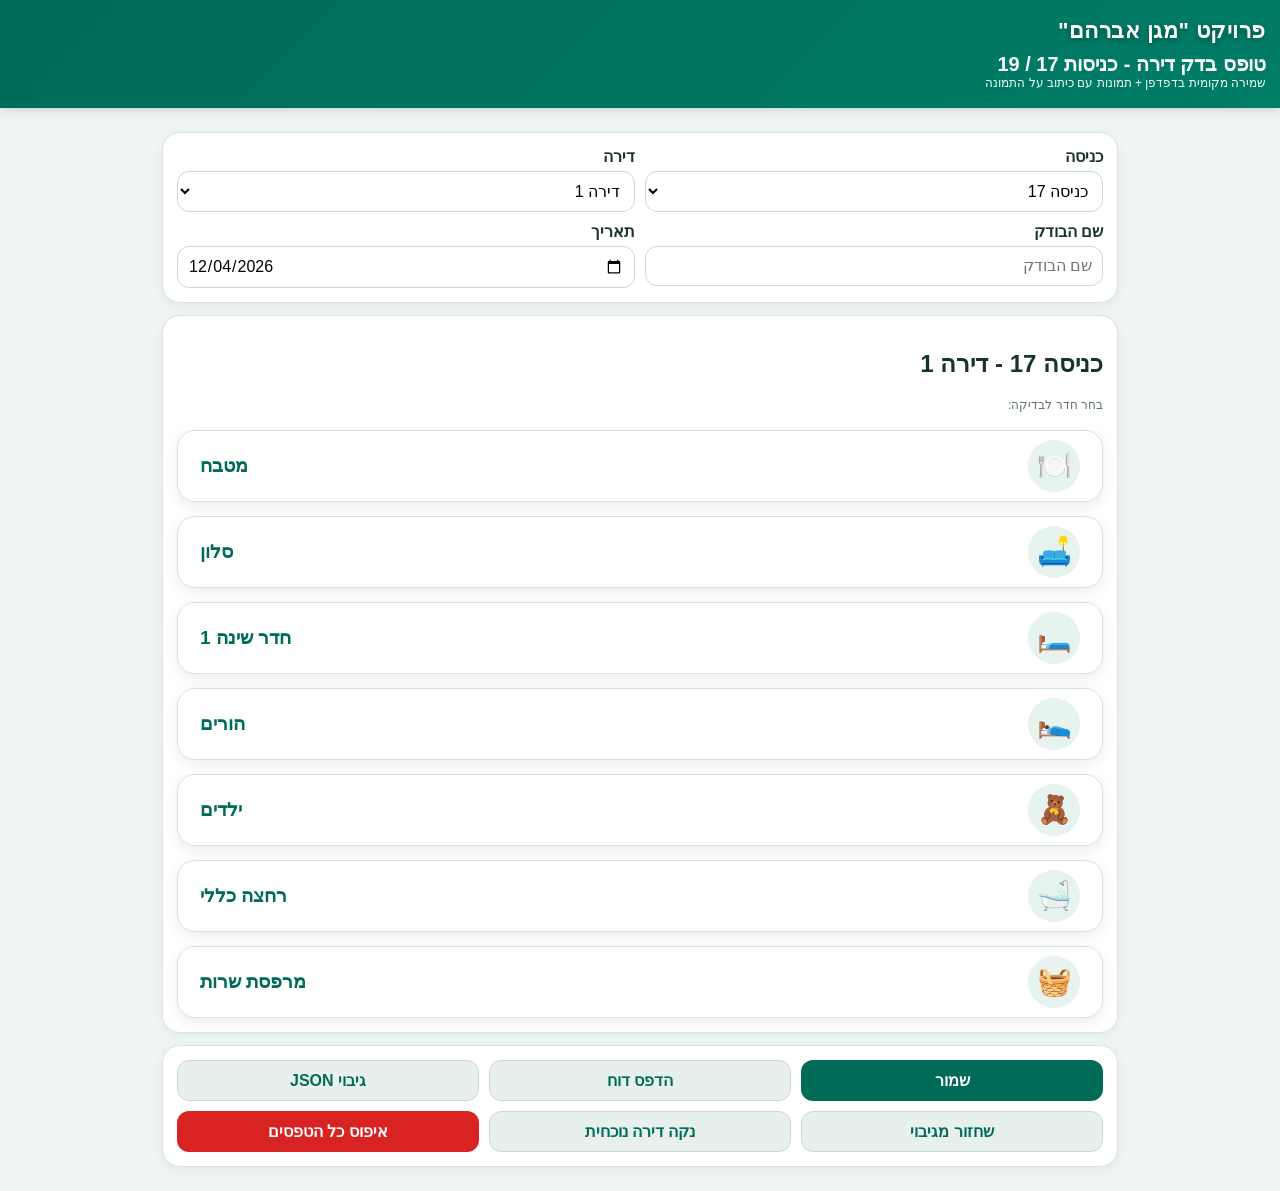
<file: index..html>
<!doctype html>
<html lang="he" dir="rtl">
<head>
<meta charset="utf-8">
<meta name="viewport" content="width=device-width, initial-scale=1">
<title>טופס בדק דירה - כניסות 17 / 19</title>
<style>
:root {
  --green:#006b57;
  --green2:#007d67;
  --bg:#eef5f2;
  --card:#ffffff;
  --line:#d9e5e0;
  --text:#17332d;
}
* { box-sizing:border-box; }
body {
  margin:0;
  font-family: Arial, "Noto Sans Hebrew", sans-serif;
  background:var(--bg);
  color:var(--text);
  direction:rtl;
}
header {
  background:linear-gradient(135deg,var(--green),var(--green2));
  color:white;
  padding:18px 14px;
  position:sticky;
  top:0;
  z-index:10;
  box-shadow:0 2px 10px rgba(0,0,0,.15);
}
h1 { margin:0; font-size:20px; }
.container { max-width:980px; margin:0 auto; padding:12px; }
.card {
  background:var(--card);
  border:1px solid var(--line);
  border-radius:18px;
  padding:14px;
  margin:12px 0;
  box-shadow:0 2px 10px rgba(0,0,0,.06);
}
.grid {
  display:grid;
  grid-template-columns:repeat(2,minmax(0,1fr));
  gap:10px;
}
@media (max-width:700px) {
  .grid { grid-template-columns:1fr; }
}
label { display:block; font-weight:700; margin-bottom:5px; }
input, select, textarea, button {
  width:100%;
  font:inherit;
  border-radius:12px;
  border:1px solid #cbd9d4;
  padding:10px;
  background:#fff;
}
textarea { min-height:72px; resize:vertical; }
button {
  cursor:pointer;
  border:0;
  background:var(--green);
  color:white;
  font-weight:700;
}
button.secondary { background:#e7f0ed; color:var(--green); border:1px solid #cbd9d4; }
button.danger { background:#d92323; }
.room-title {
  background:#e9f4f0;
  color:var(--green);
  border-radius:14px;
  padding:10px 12px;
  font-weight:800;
  margin-top:14px;
}
.room-menu {
  display:grid;
  grid-template-columns:1fr;
  gap:14px;
  margin-top:18px;
}
.room-btn {
  min-height:72px;
  font-size:19px;
  border-radius:18px;
  background:#ffffff;
  color:var(--green);
  border:1px solid #d7e3df;
  box-shadow:0 4px 14px rgba(0,0,0,0.08);
  display:flex;
  align-items:center;
  justify-content:space-between;
  padding:0 22px;
}
.room-icon{
  width:52px;
  height:52px;
  border-radius:50%;
  background:#e7f3ef;
  display:flex;
  align-items:center;
  justify-content:center;
  font-size:28px;
  flex-shrink:0;
}
.room-btn:hover,
.room-btn:active {
  background:#f4faf8;
  transform:translateY(-1px);
}
.back-btn {
  margin-bottom:12px;
}
@media (max-width:700px) {
  .room-menu { grid-template-columns:1fr; }
}
.item-card {
  border:1px solid var(--line);
  border-radius:16px;
  padding:12px;
  margin:10px 0;
  background:#fff;
}
.item-head {
  display:flex;
  align-items:center;
  justify-content:space-between;
  gap:8px;
  margin-bottom:10px;
}
.item-name { font-weight:800; font-size:16px; }
.row {
  display:grid;
  grid-template-columns: 180px 1fr 170px;
  gap:8px;
  align-items:start;
}
@media (max-width:760px) {
  .row { grid-template-columns:1fr; }
}
.photo-list {
  display:flex;
  flex-wrap:wrap;
  gap:8px;
  margin-top:8px;
}
.photo-box {
  position:relative;
  width:130px;
  height:100px;
  border:1px solid var(--line);
  border-radius:12px;
  overflow:hidden;
  background:#f8fbfa;
}
.photo-box img {
  width:100%;
  height:100%;
  object-fit:cover;
  display:block;
}
.photo-caption {
  position:absolute;
  right:0;
  left:0;
  bottom:0;
  background:rgba(0,0,0,.62);
  color:white;
  font-size:11px;
  line-height:1.25;
  padding:4px 5px;
  text-align:right;
}
.photo-remove {
  position:absolute;
  top:4px;
  left:4px;
  width:24px;
  height:24px;
  padding:0;
  border-radius:50%;
  background:#d92323;
  color:#fff;
  font-size:14px;
}
.actions {
  display:grid;
  grid-template-columns:repeat(3,1fr);
  gap:10px;
}
@media (max-width:700px) {
  .actions { grid-template-columns:1fr; }
}
.small { color:#60736d; font-size:12px; }
@media print {
  header, .actions, input[type=file], button, .top-controls { display:none !important; }
  body { background:#fff; }
  .card, .item-card { box-shadow:none; break-inside:avoid; }
}

.camera-file{
  width:76px !important;
  height:64px !important;
  overflow:hidden;
  color:transparent;
  font-size:0;
  border:2px dashed #0a7a63;
  border-radius:18px;
  background:#f4fbf8;
  cursor:pointer;
  padding:0;
}
.camera-file::-webkit-file-upload-button{
  width:76px;
  height:64px;
  border:0;
  background:#f4fbf8;
  color:transparent;
  cursor:pointer;
}
.camera-file::before{
  content:"📷";
  display:flex;
  align-items:center;
  justify-content:center;
  width:76px;
  height:64px;
  font-size:30px;
  color:#0a7a63;
  pointer-events:none;
}



@media print{
  @page{
    size: A4;
    margin: 10mm 8mm 10mm 8mm;
  }

  body{
    background:#fff !important;
    padding-top:18mm;
    font-size:11px;
  }

  body::before{
    content:'פרויקט "מגן אברהם"  |  טופס בדק דירה - כניסות 17 / 19';
    position:fixed;
    top:0;
    right:0;
    left:0;
    height:14mm;
    display:flex;
    align-items:center;
    justify-content:center;
    border-bottom:2px solid #0a7a63;
    color:#0a7a63;
    font-weight:900;
    font-size:16px;
    background:white;
    z-index:9999;
  }

  header, .actions, .top-controls, .camera-file, input[type="file"], button.photo-remove{
    display:none !important;
  }

  .card, .item-card{
    box-shadow:none !important;
    border:1px solid #d7e4df !important;
    break-inside:avoid;
    page-break-inside:avoid;
    margin:5px 0 !important;
    padding:7px !important;
    border-radius:8px !important;
  }

  h2{
    font-size:16px !important;
    margin:0 0 6px 0 !important;
  }

  .room-title{
    font-size:15px !important;
    padding:6px !important;
    margin:6px 0 !important;
  }

  .item-name{
    font-size:13px !important;
    margin-bottom:4px !important;
  }

  select, textarea{
    border:0 !important;
    background:white !important;
    padding:2px !important;
    min-height:0 !important;
    height:auto !important;
    font-size:11px !important;
  }

  textarea{
    min-height:24px !important;
  }

  .row{
    display:block !important;
  }

  .photo-list{
    gap:4px !important;
    margin-top:4px !important;
  }

  .photo-box{
    width:95px !important;
    height:72px !important;
    border-radius:6px !important;
  }

  .photo-caption{
    font-size:8px !important;
    padding:2px 3px !important;
  }

  .small{
    font-size:10px !important;
    margin-top:2px !important;
  }

  .print-hide-empty{
    display:none !important;
  }
}


@media print{
  .print-hide-empty-room{
    display:none !important;
  }
}


@media print{
  details.room-details,
  details{
    display:block !important;
  }
  details.room-details[open],
  details[open]{
    display:block !important;
  }
  .print-hide-empty,
  .print-hide-empty-room{
    display:none !important;
  }
}


.print-report{
  display:none;
}

@media print{
  @page{
    size:A4;
    margin:10mm 8mm 10mm 8mm;
  }

  body{
    background:white !important;
    font-size:11px !important;
  }

  body > *:not(.container){
    display:none !important;
  }

  .container > *{
    display:none !important;
  }

  #printReport{
    display:block !important;
    background:white !important;
    box-shadow:none !important;
    border:0 !important;
    margin:0 !important;
    padding:0 !important;
  }

  #printReport .report-header{
    text-align:center;
    border-bottom:2px solid #0a7a63;
    padding-bottom:6px;
    margin-bottom:8px;
    color:#0a7a63;
    font-weight:900;
    font-size:18px;
  }

  #printReport .report-sub{
    color:#17352f;
    font-size:13px;
    margin-top:3px;
    font-weight:700;
  }

  #printReport .report-room{
    break-inside:avoid;
    page-break-inside:avoid;
    margin:6px 0 8px 0;
    border:1px solid #d7e4df;
    border-radius:8px;
    padding:6px;
  }

  #printReport .report-room-title{
    font-size:15px;
    font-weight:900;
    color:#005f4e;
    background:#e9f4f0;
    padding:5px 7px;
    border-radius:6px;
    margin-bottom:5px;
  }

  #printReport .report-item{
    border-top:1px solid #e1ebe7;
    padding:5px 0;
    break-inside:avoid;
    page-break-inside:avoid;
  }

  #printReport .report-item-name{
    font-size:12px;
    font-weight:900;
    color:#17352f;
  }

  #printReport .report-line{
    font-size:11px;
    margin-top:2px;
  }

  #printReport .report-photos{
    display:flex;
    flex-wrap:wrap;
    gap:4px;
    margin-top:4px;
  }

  #printReport .report-photo{
    position:relative;
    width:95px;
    height:72px;
    border:1px solid #d7e4df;
    border-radius:6px;
    overflow:hidden;
  }

  #printReport .report-photo img{
    width:100%;
    height:100%;
    object-fit:cover;
    display:block;
  }

  #printReport .report-photo-caption{
    position:absolute;
    right:0;
    left:0;
    bottom:0;
    background:rgba(0,0,0,.62);
    color:white;
    font-size:8px;
    padding:2px 3px;
    text-align:right;
  }
}

</style>
</head>

<body>
<header>
  <div style="font-size:22px;font-weight:900;margin-bottom:8px;color:#ffffff;text-shadow:0 2px 6px rgba(0,0,0,0.35);letter-spacing:0.5px">פרויקט "מגן אברהם"</div>
  <h1>טופס בדק דירה - כניסות 17 / 19</h1>
  <div class="small" style="color:#eafff8">שמירה מקומית בדפדפן + תמונות עם כיתוב על התמונה</div>
</header>

<div class="container">
  <section class="card top-controls">
    <div class="grid">
      <div>
        <label>כניסה</label>
        <select id="entry">
          <option value="17">כניסה 17</option>
          <option value="19">כניסה 19</option>
        </select>
      </div>
      <div>
        <label>דירה</label>
        <select id="apt"></select>
      </div>
      <div>
        <label>שם הבודק</label>
        <input id="inspector" placeholder="שם הבודק">
      </div>
      <div>
        <label>תאריך</label>
        <input id="date" type="date">
      </div>
    </div>
  </section>

  <section id="form" class="card"></section>
  <section id="printReport" class="print-report"></section>

  <section class="card actions">
    <button onclick="saveData()">שמור</button>
    <button class="secondary" onclick="printFullApartmentReport()">הדפס דוח</button>
    <button class="secondary" onclick="downloadBackup()">גיבוי JSON</button>
    <button class="secondary" onclick="document.getElementById('restoreFile').click()">שחזור מגיבוי</button>
    <input id="restoreFile" type="file" accept="application/json" style="display:none" onchange="restoreBackup(event)">
    <button class="secondary" onclick="clearApartment()">נקה דירה נוכחית</button>
    <button class="danger" onclick="clearAll()">איפוס כל הטפסים</button>
  </section>
</div>

<script>
const ROOMS = ["מטבח", "סלון", "חדר שינה 1", "הורים", "ילדים", "רחצה כללי", "מרפסת שרות"];
const ITEMS = ["ארונות מטבח", "שיש מטבח", "סורגים", "אלומיניום - מידות וסוג", "רשת יתושים", "סדקים בקירות", "מז\"א", "ריצוף סוג ותקינות", "דלת פנים", "כלים סניטריים", "שונות"];
const STORE_KEY = "bedek_entries_17_19_clean_v8";
let state = JSON.parse(localStorage.getItem(STORE_KEY) || "{}");
let currentRoom = null;

function todayISO() {
  return new Date().toISOString().slice(0,10);
}

function aptKey() {
  return "כניסה " + document.getElementById("entry").value + " - דירה " + document.getElementById("apt").value;
}

function initApts() {
  const apt = document.getElementById("apt");
  apt.innerHTML = "";
  for (let i=1;i<=8;i++) {
    const opt = document.createElement("option");
    opt.value = String(i);
    opt.textContent = "דירה " + i;
    apt.appendChild(opt);
  }
}

function blankApartment() {
  const cells = {};
  for (const room of ROOMS) {
    for (const item of ITEMS) {
      const key = room + "||" + item;
      cells[key] = { status:"", note:"", photos:[] };
    }
  }
  return { inspector:"", date:todayISO(), cells };
}

function ensureApartment() {
  const key = aptKey();
  if (!state[key]) state[key] = blankApartment();
  return state[key];
}

function cellKey(room,item) {
  return room + "||" + item;
}

function esc(s) {
  return String(s ?? "").replace(/[&<>"']/g, ch => ({"&":"&amp;","<":"&lt;",">":"&gt;",'"':"&quot;","'":"&#039;"}[ch]));
}

function render() {
  const data = ensureApartment();
  document.getElementById("inspector").value = data.inspector || "";
  document.getElementById("date").value = data.date || todayISO();

  let html = `<h2>${esc(aptKey())}</h2>`;

  if (!currentRoom) {
    html += `<div class="small">בחר חדר לבדיקה:</div><div class="room-menu">`;
    for (const room of ROOMS) {
      const roomIcons = {
        "מטבח":"🍽️",
        "סלון":"🛋️",
        "חדר שינה 1":"🛏️",
        "הורים":"🛌",
        "ילדים":"🧸",
        "רחצה כללי":"🛁",
        "מרפסת שרות":"🧺"
      };
      html += `<button class="room-btn" onclick="openRoom('${esc(room)}')">
        <div class="room-icon">${roomIcons[room] || "🏠"}</div>
        <div>${esc(room)}</div>
      </button>`;
    }
    html += `</div>`;
    document.getElementById("form").innerHTML = html;
    return;
  }

  html += `<button class="secondary back-btn" onclick="backToRooms()">חזרה לרשימת חדרים</button>`;
  html += `<div class="room-title">${esc(currentRoom)}</div>`;

  const room = currentRoom;
  for (const item of ITEMS) {
    if ((item === "ארונות מטבח" || item === "שיש מטבח") && room !== "מטבח") continue;
    if (item === "כלים סניטריים" && room !== "רחצה כללי") continue;

    const key = cellKey(room,item);
    const cell = data.cells[key] || {status:"",note:"",photos:[]};
    const isYesNo = item.trim() === "סורגים" || item.trim() === "רשת יתושים";
    const options = isYesNo
      ? `<option value="">בחר</option><option value="יש" ${cell.status==="יש"?"selected":""}>יש</option><option value="אין" ${cell.status==="אין"?"selected":""}>אין</option>`
      : `<option value="">בחר סטטוס</option><option value="תקין" ${cell.status==="תקין"?"selected":""}>תקין</option><option value="ליקוי" ${cell.status==="ליקוי"?"selected":""}>ליקוי</option><option value="לא רלוונטי" ${cell.status==="לא רלוונטי"?"selected":""}>לא רלוונטי</option>`;

    html += `
    <div class="item-card">
      <div class="item-head"><div class="item-name">${esc(item)}</div></div>
      <div class="row">
        <select onchange="setStatus('${esc(key)}', this.value)">${options}</select>
        <textarea placeholder="הערות" oninput="setNote('${esc(key)}', this.value)">${esc(cell.note)}</textarea>
        <div>
          <input class="camera-file" type="file" accept="image/*" capture="environment" onchange="addPhoto('${esc(key)}', event)">
          <div class="small">${(cell.photos||[]).length} תמונות</div>
          <div class="photo-list">
            ${(cell.photos||[]).map((p,idx)=>`
              <div class="photo-box">
                <img src="${p.data}">
                <div class="photo-caption">${esc(p.caption)}</div>
                <button class="photo-remove" onclick="removePhoto('${esc(key)}', ${idx})">×</button>
              </div>
            `).join("")}
          </div>
        </div>
      </div>
    </div>`;
  }

  document.getElementById("form").innerHTML = html;
}

function openRoom(room) {
  currentRoom = room;
  render();
}

function backToRooms() {
  currentRoom = null;
  render();
}

function saveMeta() {
  const data = ensureApartment();
  data.inspector = document.getElementById("inspector").value.trim();
  data.date = document.getElementById("date").value || todayISO();
  localStorage.setItem(STORE_KEY, JSON.stringify(state));
}

function setStatus(key,val) {
  ensureApartment().cells[key].status = val;
  saveMeta();
}

function setNote(key,val) {
  ensureApartment().cells[key].note = val;
  saveMeta();
}


function compressImageFile(file, callback) {
  const reader = new FileReader();
  reader.onload = function(e) {
    const img = new Image();
    img.onload = function() {
      const maxSide = 1280;
      let w = img.width;
      let h = img.height;

      if (w > h && w > maxSide) {
        h = Math.round(h * maxSide / w);
        w = maxSide;
      } else if (h >= w && h > maxSide) {
        w = Math.round(w * maxSide / h);
        h = maxSide;
      }

      const canvas = document.createElement("canvas");
      canvas.width = w;
      canvas.height = h;
      const ctx = canvas.getContext("2d");
      ctx.drawImage(img, 0, 0, w, h);

      const compressed = canvas.toDataURL("image/jpeg", 0.72);
      callback(compressed);
    };
    img.onerror = function() {
      callback(e.target.result);
    };
    img.src = e.target.result;
  };
  reader.readAsDataURL(file);
}

function addPhoto(key,event) {
  const file = event.target.files[0];
  if (!file) return;

  const input = event.target;
  saveMeta();

  const data = ensureApartment();
  const entry = document.getElementById("entry").value;
  const apt = document.getElementById("apt").value;
  const date = document.getElementById("date").value || todayISO();
  const roomName = currentRoom || "";
  const caption = "כניסה " + entry + " | דירה " + apt + " | " + roomName + " | " + date;

  compressImageFile(file, function(imageData) {
    try {
      if (!data.cells[key]) data.cells[key] = {status:"",note:"",photos:[]};
      data.cells[key].photos.push({ data:imageData, caption });
      localStorage.setItem(STORE_KEY, JSON.stringify(state));
      input.value = "";
      render();
    } catch (err) {
      input.value = "";
      alert("לא ניתן לשמור תמונה נוספת. ייתכן שהאחסון בדפדפן מלא. נסה למחוק תמונות כבדות או לבצע גיבוי.");
    }
  });
}


function saveImageToPhone(imageData, captionText) {
  const link = document.createElement("a");
  link.href = imageData;
  const safeName = captionText.replace(/\s+/g,'_').replace(/\|/g,'-');
  link.download = safeName + ".jpg";
  document.body.appendChild(link);
  link.click();
  document.body.removeChild(link);
}

function removePhoto(key,idx) {
  ensureApartment().cells[key].photos.splice(idx,1);
  saveMeta();
  render();
}

function saveData() {
  saveMeta();
  alert("הטופס נשמר במכשיר");
}

function downloadBackup() {
  saveMeta();
  const blob = new Blob([JSON.stringify(state,null,2)], {type:"application/json"});
  const a = document.createElement("a");
  a.href = URL.createObjectURL(blob);
  a.download = "backup-bedek-entries-17-19.json";
  a.click();
  URL.revokeObjectURL(a.href);
}

function restoreBackup(event) {
  const file = event.target.files[0];
  if (!file) return;
  const reader = new FileReader();
  reader.onload = e => {
    try {
      state = JSON.parse(e.target.result);
      localStorage.setItem(STORE_KEY, JSON.stringify(state));
      render();
      alert("השחזור בוצע");
    } catch(err) {
      alert("קובץ גיבוי לא תקין");
    }
  };
  reader.readAsText(file);
}

function clearApartment() {
  if (!confirm("למחוק את הטופס של הדירה הנוכחית?")) return;
  delete state[aptKey()];
  localStorage.setItem(STORE_KEY, JSON.stringify(state));
  render();
}

function clearAll() {
  if (!confirm("למחוק את כל 16 הטפסים?")) return;
  state = {};
  localStorage.removeItem(STORE_KEY);
  render();
}

document.addEventListener("DOMContentLoaded", () => {
  initApts();
  document.getElementById("date").value = todayISO();
  document.getElementById("entry").addEventListener("change", () => { currentRoom = null; render(); });
  document.getElementById("apt").addEventListener("change", () => { currentRoom = null; render(); });
  document.getElementById("inspector").addEventListener("input", saveMeta);
  document.getElementById("date").addEventListener("change", saveMeta);
  render();
});
</script>










<script>
function escapeReportHtml(value){
  return String(value ?? "").replace(/[&<>"']/g, function(ch){
    return {"&":"&amp;","<":"&lt;",">":"&gt;",'"':"&quot;","'":"&#039;"}[ch];
  });
}

function getCurrentApartmentKeyForReport(){
  const entry = document.getElementById("entry")?.value || "";
  const apt = document.getElementById("apt")?.value || "";
  return "כניסה " + entry + " - דירה " + apt;
}

function getStoreKeyForReport(){
  // Use the existing STORE_KEY when it exists in the original app
  try{
    if(typeof STORE_KEY !== "undefined") return STORE_KEY;
  }catch(e){}
  return "bedek_entries_17_19_clean_v8";
}

function syncCurrentVisibleRoomBeforeReport(){
  // Make sure current room changes are saved before printing
  try{
    if(typeof saveMeta === "function") saveMeta();
  }catch(e){}

  try{
    document.querySelectorAll("#form .item-card").forEach(function(card){
      const select = card.querySelector("select");
      const textarea = card.querySelector("textarea");
      if(!select && !textarea) return;

      // Find key from inline handlers/data is hard; rely on existing onchange/oninput saving.
      if(select) select.dispatchEvent(new Event("change", {bubbles:true}));
      if(textarea) textarea.dispatchEvent(new Event("input", {bubbles:true}));
    });
  }catch(e){}
}

function buildFullApartmentReport(){
  syncCurrentVisibleRoomBeforeReport();

  const report = document.getElementById("printReport");
  if(!report){
    alert("לא נמצא אזור הדוח להדפסה");
    return false;
  }

  const entry = document.getElementById("entry")?.value || "";
  const apt = document.getElementById("apt")?.value || "";
  const date = document.getElementById("date")?.value || "";
  const inspector = document.getElementById("inspector")?.value || "";
  const aptKey = getCurrentApartmentKeyForReport();

  let state = {};
  try{
    state = JSON.parse(localStorage.getItem(getStoreKeyForReport()) || "{}");
  }catch(e){
    state = {};
  }

  const aptData = state[aptKey] || {};
  const cells = aptData.cells || {};

  const rooms = ["מטבח","סלון","חדר שינה 1","הורים","ילדים","רחצה כללי","מרפסת שרות"];
  const items = [
    "ארונות מטבח",
    "שיש מטבח",
    "סורגים",
    "אלומיניום - מידות וסוג",
    "רשת יתושים",
    "סדקים בקירות",
    'מז\"א',
    "ריצוף סוג ותקינות",
    "דלת פנים",
    "כלים סניטריים",
    "שונות"
  ];

  function isVisibleItem(room,item){
    if((item === "ארונות מטבח" || item === "שיש מטבח") && room !== "מטבח") return false;
    if(item === "כלים סניטריים" && room !== "רחצה כללי") return false;
    return true;
  }

  let out = "";
  out += '<div class="report-header">פרויקט "מגן אברהם"<div class="report-sub">דוח בדק דירה - חדרים עם שינויים בלבד - כניסה ' +
    escapeReportHtml(entry) + ' | דירה ' + escapeReportHtml(apt) + 
    (date ? ' | תאריך ' + escapeReportHtml(date) : '') +
    (inspector ? ' | בודק: ' + escapeReportHtml(inspector) : '') +
    '</div></div>';

  let printedRooms = 0;

  rooms.forEach(function(room){
    let roomHtml = "";
    items.forEach(function(item){
      if(!isVisibleItem(room,item)) return;

      const key = room + "||" + item;
      const cell = cells[key] || {};
      const status = (cell.status || "").trim();
      const note = (cell.note || "").trim();
      const photos = cell.photos || [];

      const hasChange = Boolean(status || note || photos.length > 0);
      if(!hasChange) return;

      roomHtml += '<div class="report-item">';
      roomHtml += '<div class="report-item-name">' + escapeReportHtml(item) + '</div>';
      if(status) roomHtml += '<div class="report-line"><b>סטטוס:</b> ' + escapeReportHtml(status) + '</div>';
      if(note) roomHtml += '<div class="report-line"><b>הערה:</b> ' + escapeReportHtml(note) + '</div>';

      if(photos.length){
        roomHtml += '<div class="report-photos">';
        photos.forEach(function(p){
          roomHtml += '<div class="report-photo"><img src="' + p.data + '"><div class="report-photo-caption">' +
            escapeReportHtml(p.caption || "") + '</div></div>';
        });
        roomHtml += '</div>';
      }

      roomHtml += '</div>';
    });

    if(roomHtml){
      printedRooms++;
      out += '<div class="report-room"><div class="report-room-title">' + escapeReportHtml(room) + '</div>' + roomHtml + '</div>';
    }
  });

  if(printedRooms === 0){
    out += '<div class="report-room"><div class="report-room-title">אין נתונים להדפסה</div><div class="report-line">לא נמצאו חדרים שבהם בוצע שינוי או מילוי נתונים.</div></div>';
  }

  report.innerHTML = out;
  return true;
}

function printFullApartmentReport(){
  if(buildFullApartmentReport()){
    setTimeout(function(){
      window.print();
    }, 300);
  }
}
window.printFullApartmentReport = printFullApartmentReport;

// Force the existing print button to use the full apartment report
document.addEventListener("DOMContentLoaded", function(){
  const printBtn = Array.from(document.querySelectorAll("button")).find(function(btn){
    return (btn.textContent || "").trim().includes("הדפס");
  });
  if(printBtn){
    printBtn.textContent = "הדפס דוח";
    printBtn.onclick = function(e){
      e.preventDefault();
      e.stopPropagation();
      printFullApartmentReport();
      return false;
    };
  }
});
</script>

</body>
</html>
</file>
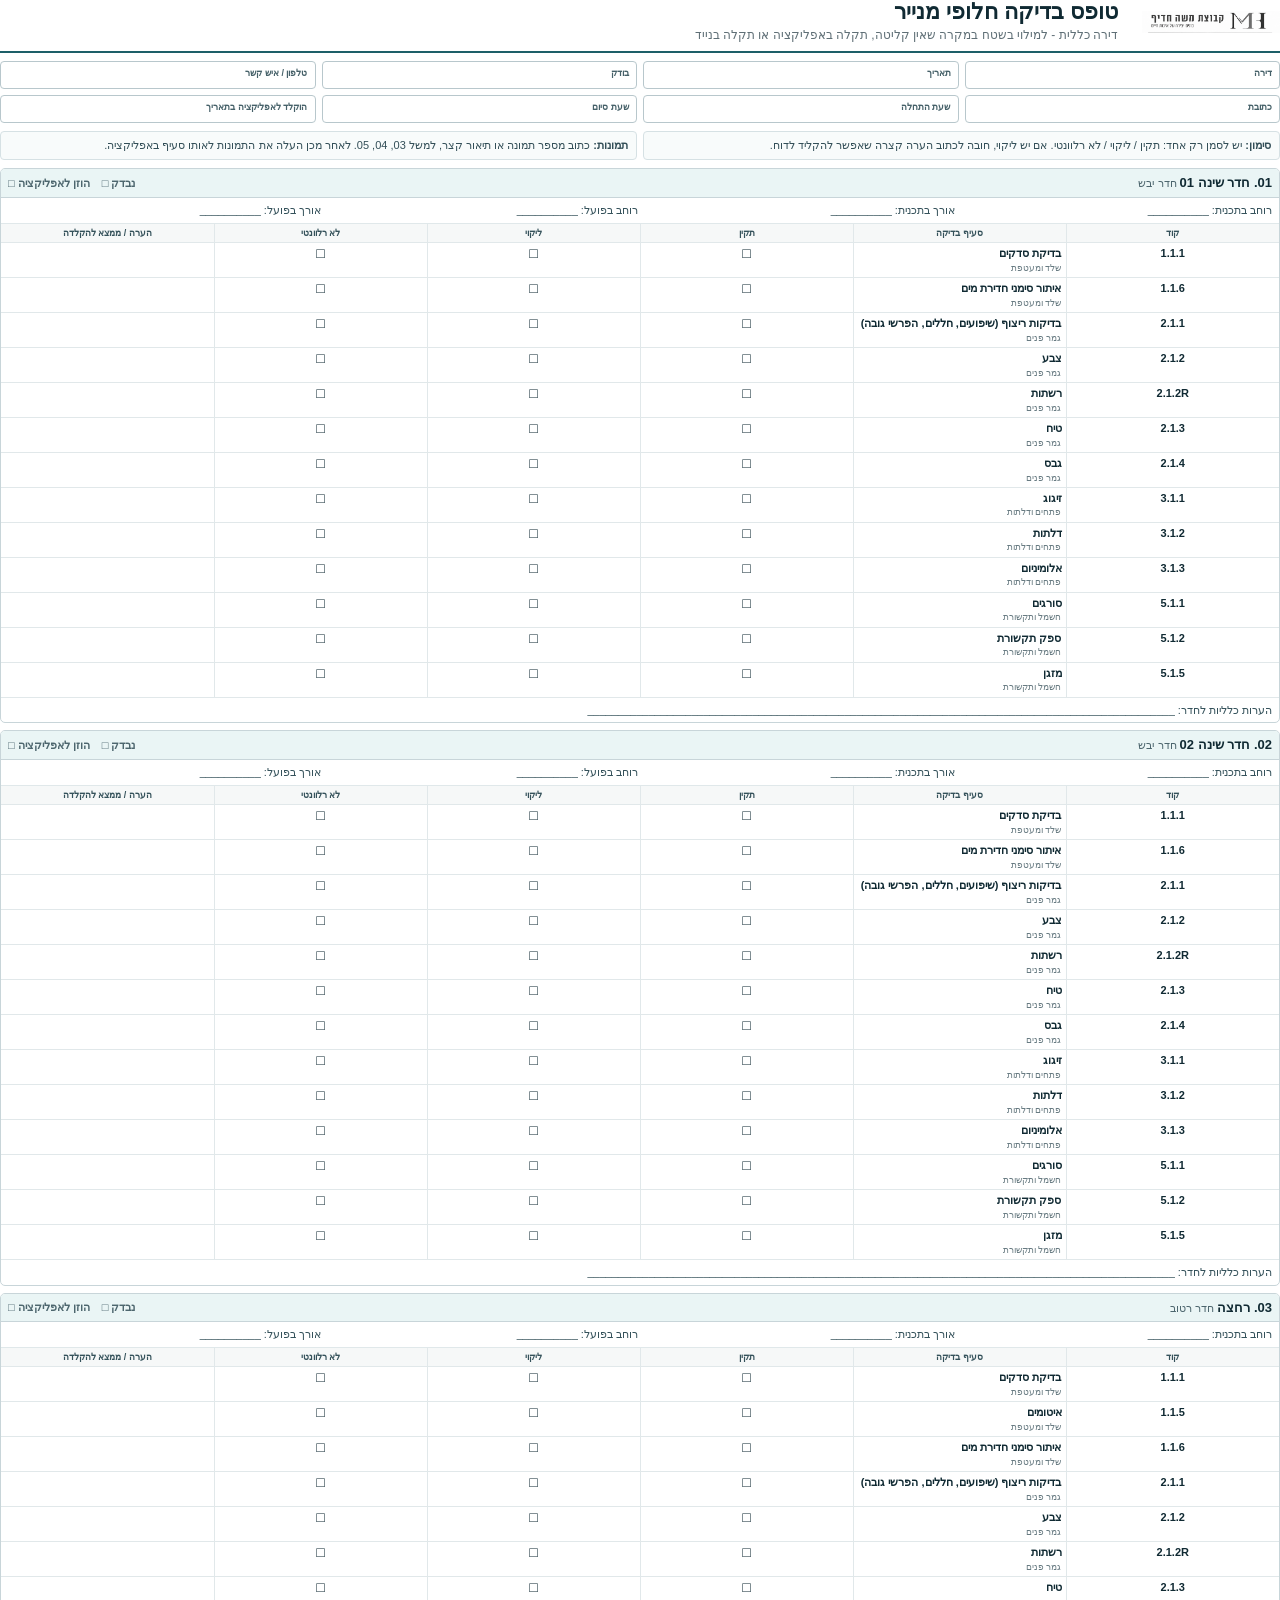
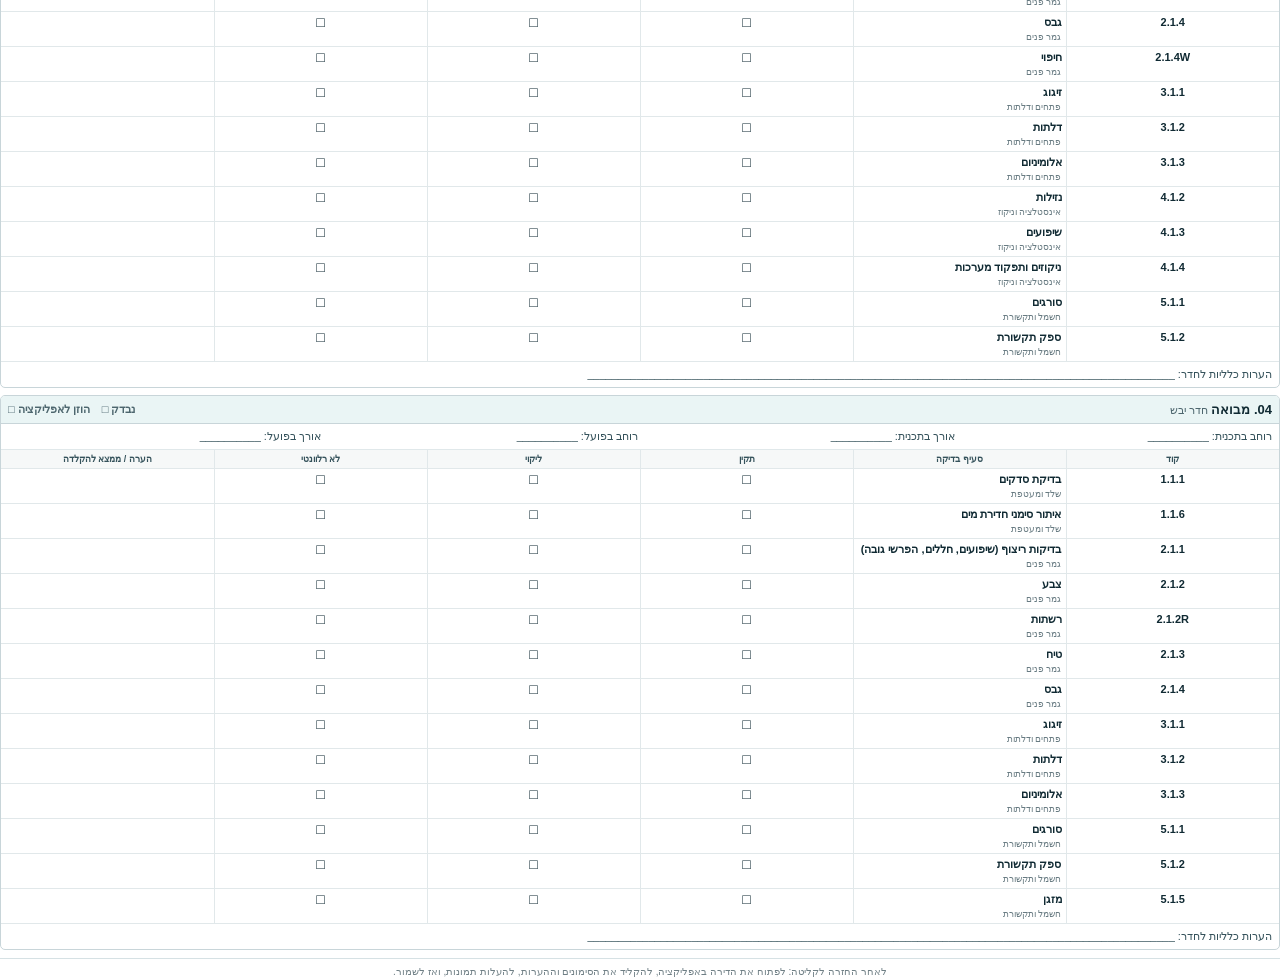
<file: paper-inspection-form-4rooms.html>
<!doctype html>
<html lang="he" dir="rtl">
<head>
  <meta charset="utf-8">
  <meta name="viewport" content="width=device-width, initial-scale=1">
  <title>טופס בדיקה חלופי מנייר - דירה כללית</title>
  <style>
    @page { size: A4; margin: 10mm 8mm; }
    * { box-sizing: border-box; }
    body {
      margin: 0;
      color: #102a33;
      font-family: Arial, "Noto Sans Hebrew", sans-serif;
      font-size: 11px;
      line-height: 1.35;
      background: #fff;
    }
    header {
      display: grid;
      grid-template-columns: 148px 1fr;
      gap: 14px;
      align-items: center;
      padding-bottom: 8px;
      border-bottom: 2px solid #1d5f68;
      margin-bottom: 8px;
    }
    .logo { width: 138px; height: auto; }
    h1 { margin: 0 0 3px; font-size: 22px; line-height: 1.1; }
    .subtitle { margin: 0; color: #5f6f76; font-size: 12px; }
    .meta-grid {
      display: grid;
      grid-template-columns: repeat(4, 1fr);
      gap: 6px;
      margin: 8px 0;
    }
    .field {
      min-height: 28px;
      border: 1px solid #b8c7cc;
      border-radius: 4px;
      padding: 5px 7px;
    }
    .field strong { display: block; font-size: 9px; color: #466169; }
    .instructions {
      display: grid;
      grid-template-columns: 1fr 1fr;
      gap: 6px;
      margin-bottom: 8px;
      color: #334f58;
    }
    .instructions div {
      border: 1px solid #d6e1e4;
      border-radius: 4px;
      padding: 6px 8px;
      background: #f8fbfb;
    }
    .room {
      break-inside: avoid;
      page-break-inside: avoid;
      border: 1px solid #c8d5d9;
      border-radius: 5px;
      margin: 0 0 7px;
      overflow: hidden;
    }
    .room-head {
      display: flex;
      justify-content: space-between;
      align-items: center;
      gap: 8px;
      padding: 5px 7px;
      background: #eaf5f5;
      border-bottom: 1px solid #c8d5d9;
    }
    .room-head strong { font-size: 13px; }
    .room-head span { color: #4d666e; }
    .room-flags {
      display: flex;
      gap: 12px;
      white-space: nowrap;
      font-weight: 700;
    }
    .dimensions {
      display: grid;
      grid-template-columns: repeat(4, 1fr);
      gap: 4px;
      padding: 5px 7px;
      border-bottom: 1px solid #e0e8ea;
      color: #35525b;
    }
    table { width: 100%; border-collapse: collapse; table-layout: fixed; }
    th, td { border-bottom: 1px solid #e1e8ea; border-left: 1px solid #e1e8ea; padding: 3px 4px; vertical-align: top; }
    th { background: #f6f8f8; font-size: 9px; color: #35525b; }
    td { min-height: 22px; }
    tr:last-child td { border-bottom: 0; }
    th:last-child, td:last-child { border-left: 0; }
    .code { width: 8%; text-align: center; direction: ltr; font-weight: 700; }
    .check-name { width: 25%; font-weight: 700; }
    .check-name div { margin-top: 1px; font-weight: 400; color: #687b82; font-size: 9px; }
    .box { width: 4.5%; text-align: center; }
    .box::before { content: "□"; font-size: 14px; line-height: 1; }
    .notes { width: 49.5%; }
    .room-notes {
      padding: 5px 7px;
      border-top: 1px solid #e1e8ea;
      min-height: 24px;
      color: #35525b;
    }
    footer {
      margin-top: 8px;
      padding-top: 6px;
      border-top: 1px solid #d6e1e4;
      color: #6f7f85;
      font-size: 10px;
      text-align: center;
    }
    @media print {
      a { color: inherit; text-decoration: none; }
    }
  </style>
</head>
<body>
  <header>
    <img class="logo" src="assets/logo-report.png" alt="לוגו">
    <div>
      <h1>טופס בדיקה חלופי מנייר</h1>
      <p class="subtitle">דירה כללית - למילוי בשטח במקרה שאין קליטה, תקלה באפליקציה או תקלה בנייד</p>
    </div>
  </header>

  <div class="meta-grid">
    <div class="field"><strong>דירה</strong></div>
    <div class="field"><strong>תאריך</strong></div>
    <div class="field"><strong>בודק</strong></div>
    <div class="field"><strong>טלפון / איש קשר</strong></div>
    <div class="field"><strong>כתובת</strong></div>
    <div class="field"><strong>שעת התחלה</strong></div>
    <div class="field"><strong>שעת סיום</strong></div>
    <div class="field"><strong>הוקלד לאפליקציה בתאריך</strong></div>
  </div>

  <div class="instructions">
    <div><strong>סימון:</strong> יש לסמן רק אחד: תקין / ליקוי / לא רלוונטי. אם יש ליקוי, חובה לכתוב הערה קצרה שאפשר להקליד לדוח.</div>
    <div><strong>תמונות:</strong> כתוב מספר תמונה או תיאור קצר, למשל 03, 04, 05. לאחר מכן העלה את התמונות לאותו סעיף באפליקציה.</div>
  </div>

  
    <section class="room">
      <div class="room-head">
        <div>
          <strong>01. חדר שינה 01</strong>
          <span>חדר יבש</span>
        </div>
        <div class="room-flags">
          <span>נבדק □</span>
          <span>הוזן לאפליקציה □</span>
        </div>
      </div>
      <div class="dimensions">
        <span>רוחב בתכנית: __________</span>
        <span>אורך בתכנית: __________</span>
        <span>רוחב בפועל: __________</span>
        <span>אורך בפועל: __________</span>
      </div>
      <table>
        <thead>
          <tr>
            <th>קוד</th>
            <th>סעיף בדיקה</th>
            <th>תקין</th>
            <th>ליקוי</th>
            <th>לא רלוונטי</th>
            <th>הערה / ממצא להקלדה</th>
          </tr>
        </thead>
        <tbody>
      <tr>
        <td class="code">1.1.1</td>
        <td class="check-name">בדיקת סדקים<div>שלד ומעטפת</div></td>
        <td class="box"></td>
        <td class="box"></td>
        <td class="box"></td>
        <td class="notes"></td>
      </tr>
      <tr>
        <td class="code">1.1.6</td>
        <td class="check-name">איתור סימני חדירת מים<div>שלד ומעטפת</div></td>
        <td class="box"></td>
        <td class="box"></td>
        <td class="box"></td>
        <td class="notes"></td>
      </tr>
      <tr>
        <td class="code">2.1.1</td>
        <td class="check-name">בדיקות ריצוף (שיפועים, חללים, הפרשי גובה)<div>גמר פנים</div></td>
        <td class="box"></td>
        <td class="box"></td>
        <td class="box"></td>
        <td class="notes"></td>
      </tr>
      <tr>
        <td class="code">2.1.2</td>
        <td class="check-name">צבע<div>גמר פנים</div></td>
        <td class="box"></td>
        <td class="box"></td>
        <td class="box"></td>
        <td class="notes"></td>
      </tr>
      <tr>
        <td class="code">2.1.2R</td>
        <td class="check-name">רשתות<div>גמר פנים</div></td>
        <td class="box"></td>
        <td class="box"></td>
        <td class="box"></td>
        <td class="notes"></td>
      </tr>
      <tr>
        <td class="code">2.1.3</td>
        <td class="check-name">טיח<div>גמר פנים</div></td>
        <td class="box"></td>
        <td class="box"></td>
        <td class="box"></td>
        <td class="notes"></td>
      </tr>
      <tr>
        <td class="code">2.1.4</td>
        <td class="check-name">גבס<div>גמר פנים</div></td>
        <td class="box"></td>
        <td class="box"></td>
        <td class="box"></td>
        <td class="notes"></td>
      </tr>
      <tr>
        <td class="code">3.1.1</td>
        <td class="check-name">זיגוג<div>פתחים ודלתות</div></td>
        <td class="box"></td>
        <td class="box"></td>
        <td class="box"></td>
        <td class="notes"></td>
      </tr>
      <tr>
        <td class="code">3.1.2</td>
        <td class="check-name">דלתות<div>פתחים ודלתות</div></td>
        <td class="box"></td>
        <td class="box"></td>
        <td class="box"></td>
        <td class="notes"></td>
      </tr>
      <tr>
        <td class="code">3.1.3</td>
        <td class="check-name">אלומיניום<div>פתחים ודלתות</div></td>
        <td class="box"></td>
        <td class="box"></td>
        <td class="box"></td>
        <td class="notes"></td>
      </tr>
      <tr>
        <td class="code">5.1.1</td>
        <td class="check-name">סורגים<div>חשמל ותקשורת</div></td>
        <td class="box"></td>
        <td class="box"></td>
        <td class="box"></td>
        <td class="notes"></td>
      </tr>
      <tr>
        <td class="code">5.1.2</td>
        <td class="check-name">ספק תקשורת<div>חשמל ותקשורת</div></td>
        <td class="box"></td>
        <td class="box"></td>
        <td class="box"></td>
        <td class="notes"></td>
      </tr>
      <tr>
        <td class="code">5.1.5</td>
        <td class="check-name">מזגן<div>חשמל ותקשורת</div></td>
        <td class="box"></td>
        <td class="box"></td>
        <td class="box"></td>
        <td class="notes"></td>
      </tr></tbody>
      </table>
      <div class="room-notes">הערות כלליות לחדר: ________________________________________________________________________________________________</div>
    </section>

    <section class="room">
      <div class="room-head">
        <div>
          <strong>02. חדר שינה 02</strong>
          <span>חדר יבש</span>
        </div>
        <div class="room-flags">
          <span>נבדק □</span>
          <span>הוזן לאפליקציה □</span>
        </div>
      </div>
      <div class="dimensions">
        <span>רוחב בתכנית: __________</span>
        <span>אורך בתכנית: __________</span>
        <span>רוחב בפועל: __________</span>
        <span>אורך בפועל: __________</span>
      </div>
      <table>
        <thead>
          <tr>
            <th>קוד</th>
            <th>סעיף בדיקה</th>
            <th>תקין</th>
            <th>ליקוי</th>
            <th>לא רלוונטי</th>
            <th>הערה / ממצא להקלדה</th>
          </tr>
        </thead>
        <tbody>
      <tr>
        <td class="code">1.1.1</td>
        <td class="check-name">בדיקת סדקים<div>שלד ומעטפת</div></td>
        <td class="box"></td>
        <td class="box"></td>
        <td class="box"></td>
        <td class="notes"></td>
      </tr>
      <tr>
        <td class="code">1.1.6</td>
        <td class="check-name">איתור סימני חדירת מים<div>שלד ומעטפת</div></td>
        <td class="box"></td>
        <td class="box"></td>
        <td class="box"></td>
        <td class="notes"></td>
      </tr>
      <tr>
        <td class="code">2.1.1</td>
        <td class="check-name">בדיקות ריצוף (שיפועים, חללים, הפרשי גובה)<div>גמר פנים</div></td>
        <td class="box"></td>
        <td class="box"></td>
        <td class="box"></td>
        <td class="notes"></td>
      </tr>
      <tr>
        <td class="code">2.1.2</td>
        <td class="check-name">צבע<div>גמר פנים</div></td>
        <td class="box"></td>
        <td class="box"></td>
        <td class="box"></td>
        <td class="notes"></td>
      </tr>
      <tr>
        <td class="code">2.1.2R</td>
        <td class="check-name">רשתות<div>גמר פנים</div></td>
        <td class="box"></td>
        <td class="box"></td>
        <td class="box"></td>
        <td class="notes"></td>
      </tr>
      <tr>
        <td class="code">2.1.3</td>
        <td class="check-name">טיח<div>גמר פנים</div></td>
        <td class="box"></td>
        <td class="box"></td>
        <td class="box"></td>
        <td class="notes"></td>
      </tr>
      <tr>
        <td class="code">2.1.4</td>
        <td class="check-name">גבס<div>גמר פנים</div></td>
        <td class="box"></td>
        <td class="box"></td>
        <td class="box"></td>
        <td class="notes"></td>
      </tr>
      <tr>
        <td class="code">3.1.1</td>
        <td class="check-name">זיגוג<div>פתחים ודלתות</div></td>
        <td class="box"></td>
        <td class="box"></td>
        <td class="box"></td>
        <td class="notes"></td>
      </tr>
      <tr>
        <td class="code">3.1.2</td>
        <td class="check-name">דלתות<div>פתחים ודלתות</div></td>
        <td class="box"></td>
        <td class="box"></td>
        <td class="box"></td>
        <td class="notes"></td>
      </tr>
      <tr>
        <td class="code">3.1.3</td>
        <td class="check-name">אלומיניום<div>פתחים ודלתות</div></td>
        <td class="box"></td>
        <td class="box"></td>
        <td class="box"></td>
        <td class="notes"></td>
      </tr>
      <tr>
        <td class="code">5.1.1</td>
        <td class="check-name">סורגים<div>חשמל ותקשורת</div></td>
        <td class="box"></td>
        <td class="box"></td>
        <td class="box"></td>
        <td class="notes"></td>
      </tr>
      <tr>
        <td class="code">5.1.2</td>
        <td class="check-name">ספק תקשורת<div>חשמל ותקשורת</div></td>
        <td class="box"></td>
        <td class="box"></td>
        <td class="box"></td>
        <td class="notes"></td>
      </tr>
      <tr>
        <td class="code">5.1.5</td>
        <td class="check-name">מזגן<div>חשמל ותקשורת</div></td>
        <td class="box"></td>
        <td class="box"></td>
        <td class="box"></td>
        <td class="notes"></td>
      </tr></tbody>
      </table>
      <div class="room-notes">הערות כלליות לחדר: ________________________________________________________________________________________________</div>
    </section>

    <section class="room">
      <div class="room-head">
        <div>
          <strong>03. רחצה</strong>
          <span>חדר רטוב</span>
        </div>
        <div class="room-flags">
          <span>נבדק □</span>
          <span>הוזן לאפליקציה □</span>
        </div>
      </div>
      <div class="dimensions">
        <span>רוחב בתכנית: __________</span>
        <span>אורך בתכנית: __________</span>
        <span>רוחב בפועל: __________</span>
        <span>אורך בפועל: __________</span>
      </div>
      <table>
        <thead>
          <tr>
            <th>קוד</th>
            <th>סעיף בדיקה</th>
            <th>תקין</th>
            <th>ליקוי</th>
            <th>לא רלוונטי</th>
            <th>הערה / ממצא להקלדה</th>
          </tr>
        </thead>
        <tbody>
      <tr>
        <td class="code">1.1.1</td>
        <td class="check-name">בדיקת סדקים<div>שלד ומעטפת</div></td>
        <td class="box"></td>
        <td class="box"></td>
        <td class="box"></td>
        <td class="notes"></td>
      </tr>
      <tr>
        <td class="code">1.1.5</td>
        <td class="check-name">איטומים<div>שלד ומעטפת</div></td>
        <td class="box"></td>
        <td class="box"></td>
        <td class="box"></td>
        <td class="notes"></td>
      </tr>
      <tr>
        <td class="code">1.1.6</td>
        <td class="check-name">איתור סימני חדירת מים<div>שלד ומעטפת</div></td>
        <td class="box"></td>
        <td class="box"></td>
        <td class="box"></td>
        <td class="notes"></td>
      </tr>
      <tr>
        <td class="code">2.1.1</td>
        <td class="check-name">בדיקות ריצוף (שיפועים, חללים, הפרשי גובה)<div>גמר פנים</div></td>
        <td class="box"></td>
        <td class="box"></td>
        <td class="box"></td>
        <td class="notes"></td>
      </tr>
      <tr>
        <td class="code">2.1.2</td>
        <td class="check-name">צבע<div>גמר פנים</div></td>
        <td class="box"></td>
        <td class="box"></td>
        <td class="box"></td>
        <td class="notes"></td>
      </tr>
      <tr>
        <td class="code">2.1.2R</td>
        <td class="check-name">רשתות<div>גמר פנים</div></td>
        <td class="box"></td>
        <td class="box"></td>
        <td class="box"></td>
        <td class="notes"></td>
      </tr>
      <tr>
        <td class="code">2.1.3</td>
        <td class="check-name">טיח<div>גמר פנים</div></td>
        <td class="box"></td>
        <td class="box"></td>
        <td class="box"></td>
        <td class="notes"></td>
      </tr>
      <tr>
        <td class="code">2.1.4</td>
        <td class="check-name">גבס<div>גמר פנים</div></td>
        <td class="box"></td>
        <td class="box"></td>
        <td class="box"></td>
        <td class="notes"></td>
      </tr>
      <tr>
        <td class="code">2.1.4W</td>
        <td class="check-name">חיפוי<div>גמר פנים</div></td>
        <td class="box"></td>
        <td class="box"></td>
        <td class="box"></td>
        <td class="notes"></td>
      </tr>
      <tr>
        <td class="code">3.1.1</td>
        <td class="check-name">זיגוג<div>פתחים ודלתות</div></td>
        <td class="box"></td>
        <td class="box"></td>
        <td class="box"></td>
        <td class="notes"></td>
      </tr>
      <tr>
        <td class="code">3.1.2</td>
        <td class="check-name">דלתות<div>פתחים ודלתות</div></td>
        <td class="box"></td>
        <td class="box"></td>
        <td class="box"></td>
        <td class="notes"></td>
      </tr>
      <tr>
        <td class="code">3.1.3</td>
        <td class="check-name">אלומיניום<div>פתחים ודלתות</div></td>
        <td class="box"></td>
        <td class="box"></td>
        <td class="box"></td>
        <td class="notes"></td>
      </tr>
      <tr>
        <td class="code">4.1.2</td>
        <td class="check-name">נזילות<div>אינסטלציה וניקוז</div></td>
        <td class="box"></td>
        <td class="box"></td>
        <td class="box"></td>
        <td class="notes"></td>
      </tr>
      <tr>
        <td class="code">4.1.3</td>
        <td class="check-name">שיפועים<div>אינסטלציה וניקוז</div></td>
        <td class="box"></td>
        <td class="box"></td>
        <td class="box"></td>
        <td class="notes"></td>
      </tr>
      <tr>
        <td class="code">4.1.4</td>
        <td class="check-name">ניקוזים ותפקוד מערכות<div>אינסטלציה וניקוז</div></td>
        <td class="box"></td>
        <td class="box"></td>
        <td class="box"></td>
        <td class="notes"></td>
      </tr>
      <tr>
        <td class="code">5.1.1</td>
        <td class="check-name">סורגים<div>חשמל ותקשורת</div></td>
        <td class="box"></td>
        <td class="box"></td>
        <td class="box"></td>
        <td class="notes"></td>
      </tr>
      <tr>
        <td class="code">5.1.2</td>
        <td class="check-name">ספק תקשורת<div>חשמל ותקשורת</div></td>
        <td class="box"></td>
        <td class="box"></td>
        <td class="box"></td>
        <td class="notes"></td>
      </tr></tbody>
      </table>
      <div class="room-notes">הערות כלליות לחדר: ________________________________________________________________________________________________</div>
    </section>

    <section class="room">
      <div class="room-head">
        <div>
          <strong>04. מבואה</strong>
          <span>חדר יבש</span>
        </div>
        <div class="room-flags">
          <span>נבדק □</span>
          <span>הוזן לאפליקציה □</span>
        </div>
      </div>
      <div class="dimensions">
        <span>רוחב בתכנית: __________</span>
        <span>אורך בתכנית: __________</span>
        <span>רוחב בפועל: __________</span>
        <span>אורך בפועל: __________</span>
      </div>
      <table>
        <thead>
          <tr>
            <th>קוד</th>
            <th>סעיף בדיקה</th>
            <th>תקין</th>
            <th>ליקוי</th>
            <th>לא רלוונטי</th>
            <th>הערה / ממצא להקלדה</th>
          </tr>
        </thead>
        <tbody>
      <tr>
        <td class="code">1.1.1</td>
        <td class="check-name">בדיקת סדקים<div>שלד ומעטפת</div></td>
        <td class="box"></td>
        <td class="box"></td>
        <td class="box"></td>
        <td class="notes"></td>
      </tr>
      <tr>
        <td class="code">1.1.6</td>
        <td class="check-name">איתור סימני חדירת מים<div>שלד ומעטפת</div></td>
        <td class="box"></td>
        <td class="box"></td>
        <td class="box"></td>
        <td class="notes"></td>
      </tr>
      <tr>
        <td class="code">2.1.1</td>
        <td class="check-name">בדיקות ריצוף (שיפועים, חללים, הפרשי גובה)<div>גמר פנים</div></td>
        <td class="box"></td>
        <td class="box"></td>
        <td class="box"></td>
        <td class="notes"></td>
      </tr>
      <tr>
        <td class="code">2.1.2</td>
        <td class="check-name">צבע<div>גמר פנים</div></td>
        <td class="box"></td>
        <td class="box"></td>
        <td class="box"></td>
        <td class="notes"></td>
      </tr>
      <tr>
        <td class="code">2.1.2R</td>
        <td class="check-name">רשתות<div>גמר פנים</div></td>
        <td class="box"></td>
        <td class="box"></td>
        <td class="box"></td>
        <td class="notes"></td>
      </tr>
      <tr>
        <td class="code">2.1.3</td>
        <td class="check-name">טיח<div>גמר פנים</div></td>
        <td class="box"></td>
        <td class="box"></td>
        <td class="box"></td>
        <td class="notes"></td>
      </tr>
      <tr>
        <td class="code">2.1.4</td>
        <td class="check-name">גבס<div>גמר פנים</div></td>
        <td class="box"></td>
        <td class="box"></td>
        <td class="box"></td>
        <td class="notes"></td>
      </tr>
      <tr>
        <td class="code">3.1.1</td>
        <td class="check-name">זיגוג<div>פתחים ודלתות</div></td>
        <td class="box"></td>
        <td class="box"></td>
        <td class="box"></td>
        <td class="notes"></td>
      </tr>
      <tr>
        <td class="code">3.1.2</td>
        <td class="check-name">דלתות<div>פתחים ודלתות</div></td>
        <td class="box"></td>
        <td class="box"></td>
        <td class="box"></td>
        <td class="notes"></td>
      </tr>
      <tr>
        <td class="code">3.1.3</td>
        <td class="check-name">אלומיניום<div>פתחים ודלתות</div></td>
        <td class="box"></td>
        <td class="box"></td>
        <td class="box"></td>
        <td class="notes"></td>
      </tr>
      <tr>
        <td class="code">5.1.1</td>
        <td class="check-name">סורגים<div>חשמל ותקשורת</div></td>
        <td class="box"></td>
        <td class="box"></td>
        <td class="box"></td>
        <td class="notes"></td>
      </tr>
      <tr>
        <td class="code">5.1.2</td>
        <td class="check-name">ספק תקשורת<div>חשמל ותקשורת</div></td>
        <td class="box"></td>
        <td class="box"></td>
        <td class="box"></td>
        <td class="notes"></td>
      </tr>
      <tr>
        <td class="code">5.1.5</td>
        <td class="check-name">מזגן<div>חשמל ותקשורת</div></td>
        <td class="box"></td>
        <td class="box"></td>
        <td class="box"></td>
        <td class="notes"></td>
      </tr></tbody>
      </table>
      <div class="room-notes">הערות כלליות לחדר: ________________________________________________________________________________________________</div>
    </section>

  <footer>לאחר החזרה לקליטה: לפתוח את הדירה באפליקציה, להקליד את הסימונים וההערות, להעלות תמונות, ואז לשמור.</footer>
</body>
</html>
</file>
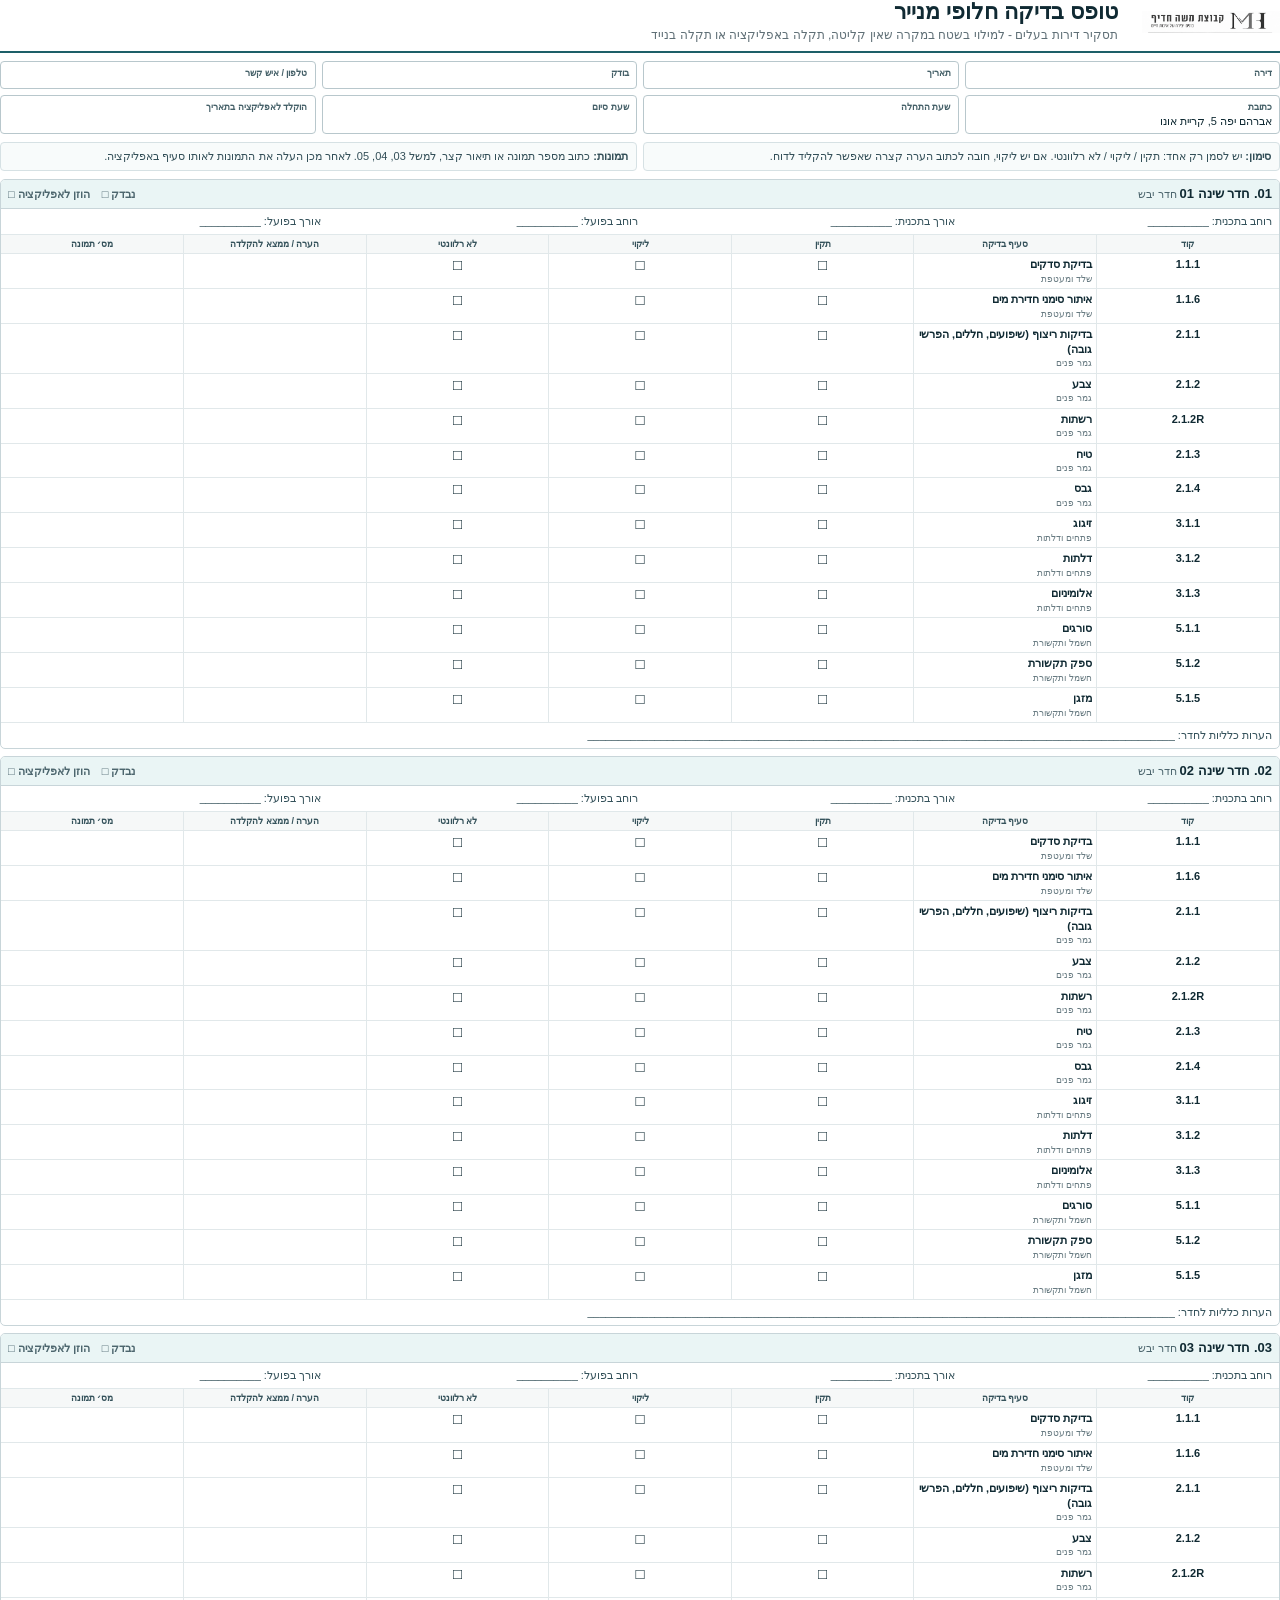
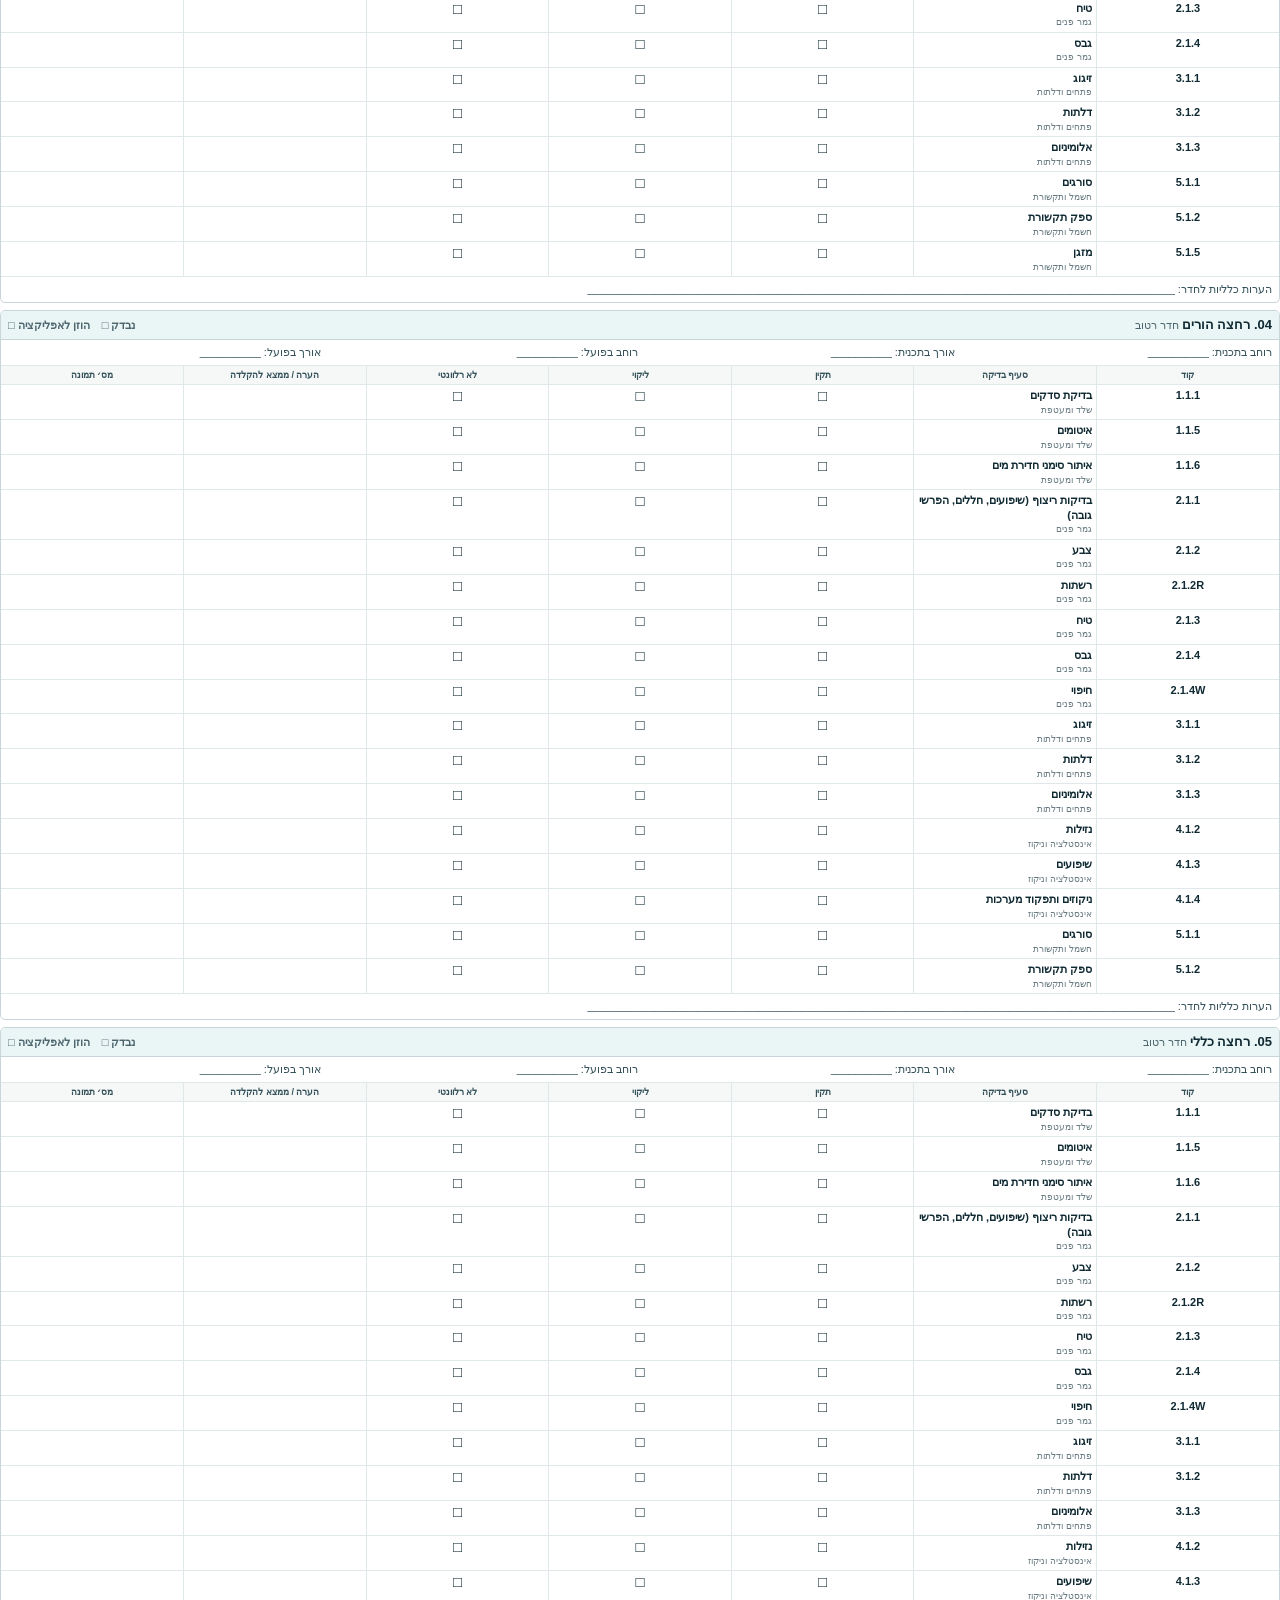
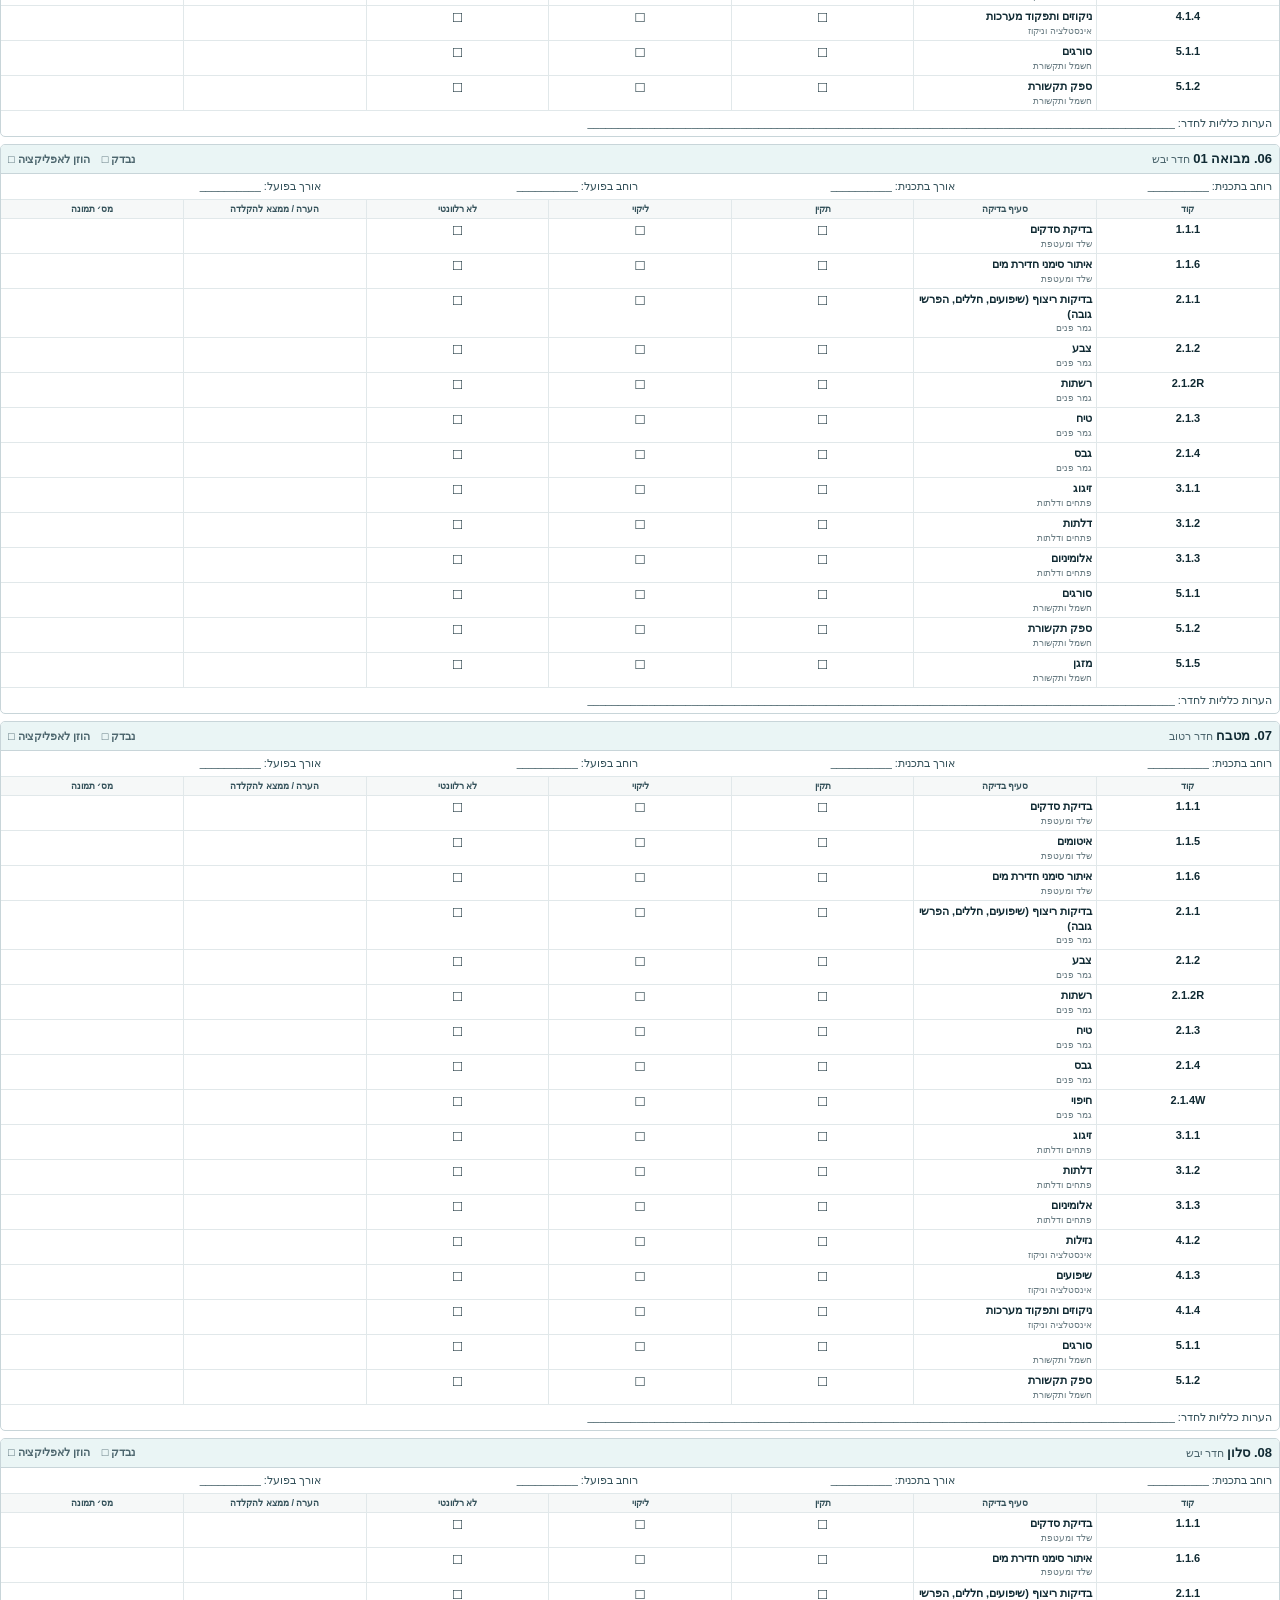
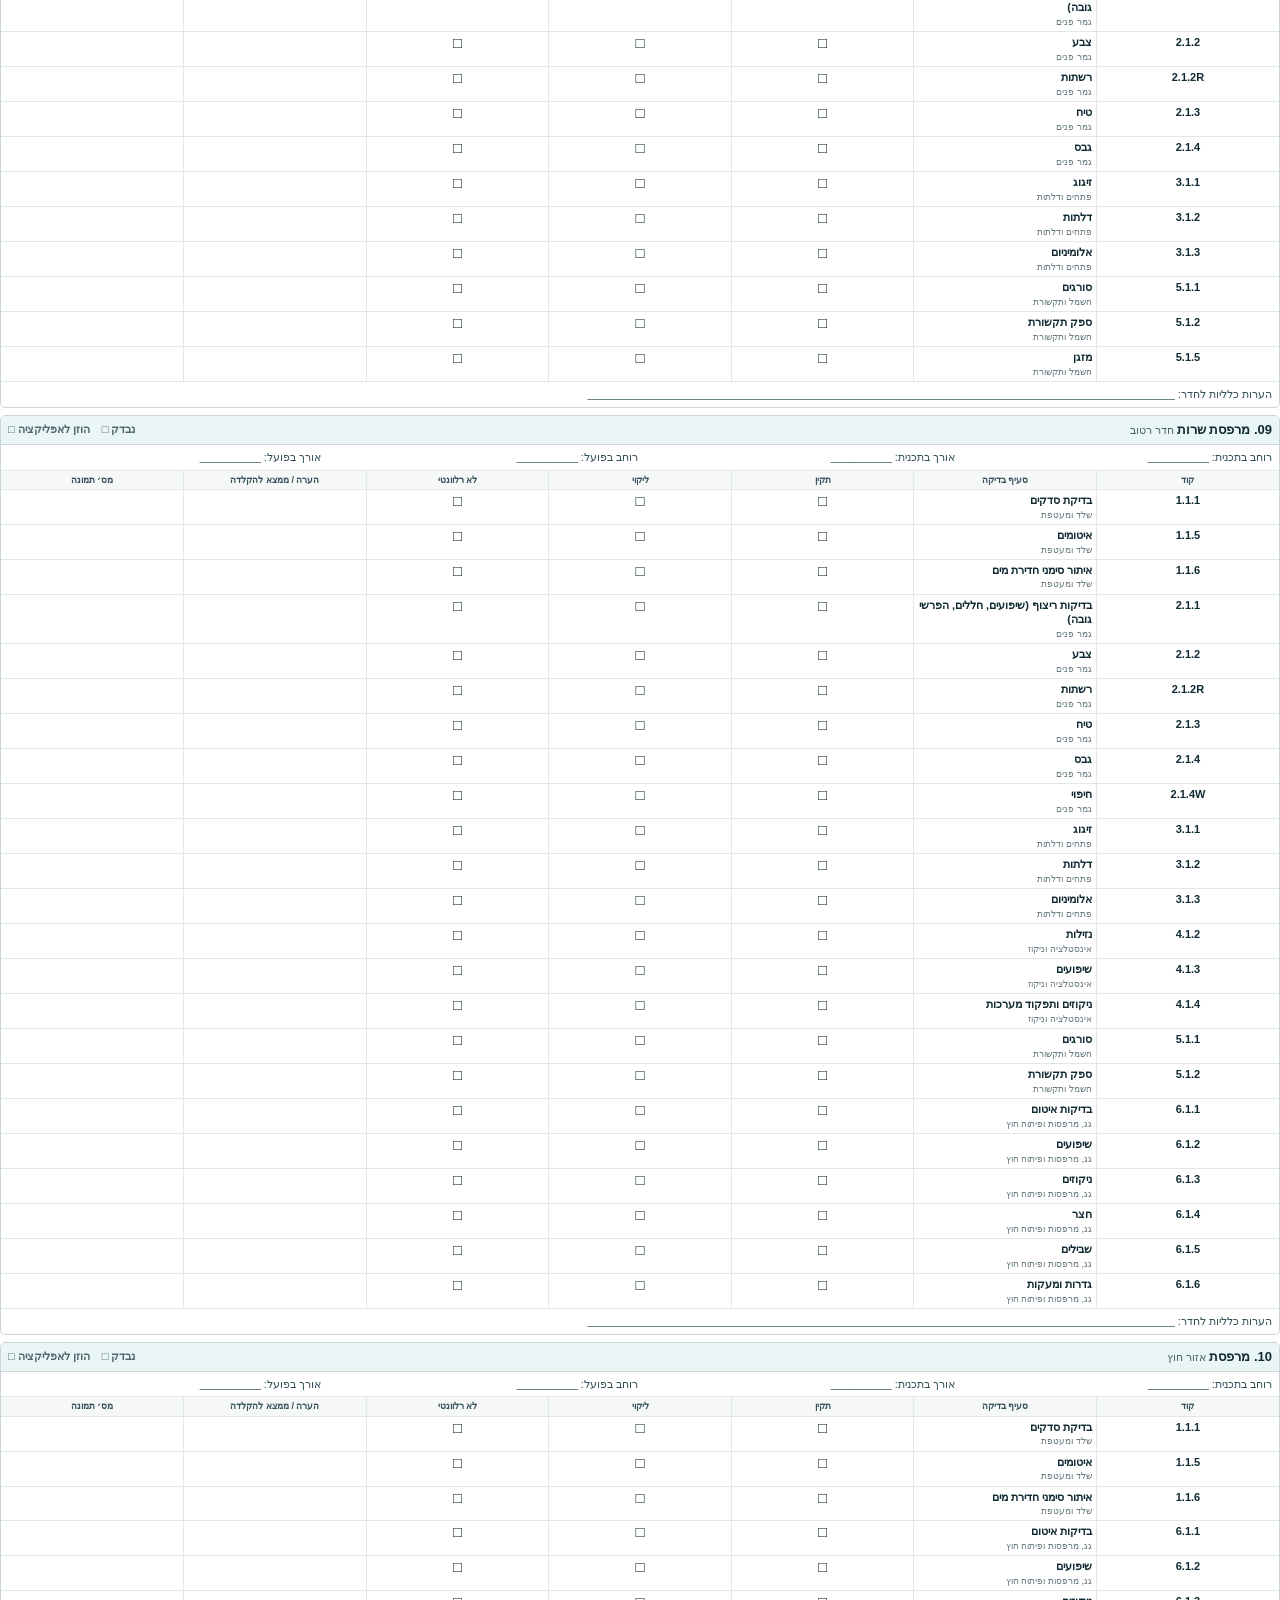
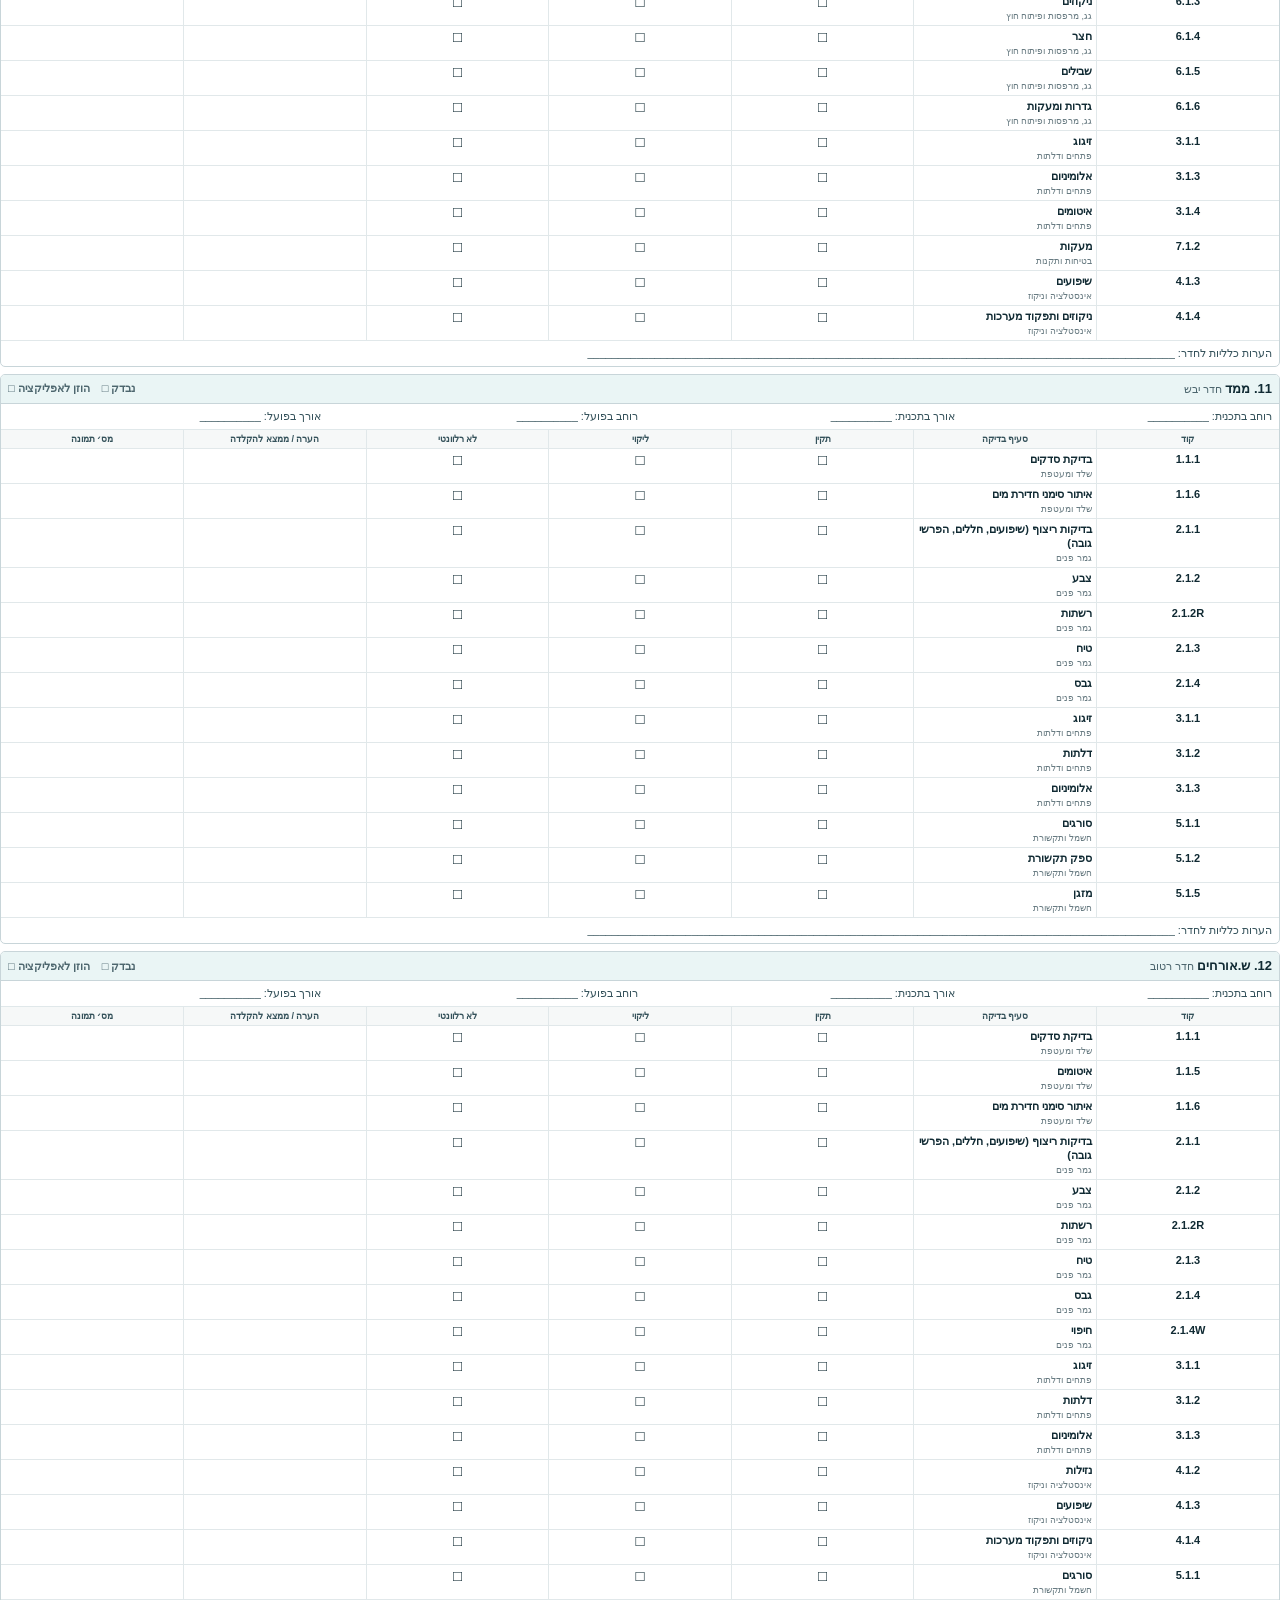
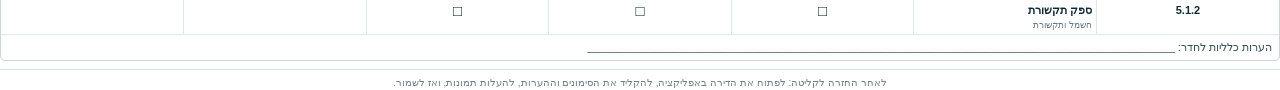
<file: paper-inspection-form-owner.html>
<!doctype html>
<html lang="he" dir="rtl">
<head>
  <meta charset="utf-8">
  <meta name="viewport" content="width=device-width, initial-scale=1">
  <title>טופס בדיקה חלופי מנייר - תסקיר דירות בעלים</title>
  <style>
    @page { size: A4; margin: 10mm 8mm; }
    * { box-sizing: border-box; }
    body {
      margin: 0;
      color: #102a33;
      font-family: Arial, "Noto Sans Hebrew", sans-serif;
      font-size: 11px;
      line-height: 1.35;
      background: #fff;
    }
    header {
      display: grid;
      grid-template-columns: 148px 1fr;
      gap: 14px;
      align-items: center;
      padding-bottom: 8px;
      border-bottom: 2px solid #1d5f68;
      margin-bottom: 8px;
    }
    .logo { width: 138px; height: auto; }
    h1 { margin: 0 0 3px; font-size: 22px; line-height: 1.1; }
    .subtitle { margin: 0; color: #5f6f76; font-size: 12px; }
    .meta-grid {
      display: grid;
      grid-template-columns: repeat(4, 1fr);
      gap: 6px;
      margin: 8px 0;
    }
    .field {
      min-height: 28px;
      border: 1px solid #b8c7cc;
      border-radius: 4px;
      padding: 5px 7px;
    }
    .field strong { display: block; font-size: 9px; color: #466169; }
    .instructions {
      display: grid;
      grid-template-columns: 1fr 1fr;
      gap: 6px;
      margin-bottom: 8px;
      color: #334f58;
    }
    .instructions div {
      border: 1px solid #d6e1e4;
      border-radius: 4px;
      padding: 6px 8px;
      background: #f8fbfb;
    }
    .room {
      break-inside: avoid;
      page-break-inside: avoid;
      border: 1px solid #c8d5d9;
      border-radius: 5px;
      margin: 0 0 7px;
      overflow: hidden;
    }
    .room-head {
      display: flex;
      justify-content: space-between;
      align-items: center;
      gap: 8px;
      padding: 5px 7px;
      background: #eaf5f5;
      border-bottom: 1px solid #c8d5d9;
    }
    .room-head strong { font-size: 13px; }
    .room-head span { color: #4d666e; }
    .room-flags {
      display: flex;
      gap: 12px;
      white-space: nowrap;
      font-weight: 700;
    }
    .dimensions {
      display: grid;
      grid-template-columns: repeat(4, 1fr);
      gap: 4px;
      padding: 5px 7px;
      border-bottom: 1px solid #e0e8ea;
      color: #35525b;
    }
    table { width: 100%; border-collapse: collapse; table-layout: fixed; }
    th, td { border-bottom: 1px solid #e1e8ea; border-left: 1px solid #e1e8ea; padding: 3px 4px; vertical-align: top; }
    th { background: #f6f8f8; font-size: 9px; color: #35525b; }
    td { min-height: 22px; }
    tr:last-child td { border-bottom: 0; }
    th:last-child, td:last-child { border-left: 0; }
    .code { width: 8%; text-align: center; direction: ltr; font-weight: 700; }
    .check-name { width: 25%; font-weight: 700; }
    .check-name div { margin-top: 1px; font-weight: 400; color: #687b82; font-size: 9px; }
    .box { width: 6%; text-align: center; }
    .box::before { content: "□"; font-size: 15px; line-height: 1; }
    .notes { width: 37%; }
    .photo { width: 8%; }
    .room-notes {
      padding: 5px 7px;
      border-top: 1px solid #e1e8ea;
      min-height: 24px;
      color: #35525b;
    }
    footer {
      margin-top: 8px;
      padding-top: 6px;
      border-top: 1px solid #d6e1e4;
      color: #6f7f85;
      font-size: 10px;
      text-align: center;
    }
    @media print {
      a { color: inherit; text-decoration: none; }
    }
  </style>
</head>
<body>
  <header>
    <img class="logo" src="assets/logo-report.png" alt="לוגו">
    <div>
      <h1>טופס בדיקה חלופי מנייר</h1>
      <p class="subtitle">תסקיר דירות בעלים - למילוי בשטח במקרה שאין קליטה, תקלה באפליקציה או תקלה בנייד</p>
    </div>
  </header>

  <div class="meta-grid">
    <div class="field"><strong>דירה</strong></div>
    <div class="field"><strong>תאריך</strong></div>
    <div class="field"><strong>בודק</strong></div>
    <div class="field"><strong>טלפון / איש קשר</strong></div>
    <div class="field"><strong>כתובת</strong> אברהם יפה 5, קריית אונו</div>
    <div class="field"><strong>שעת התחלה</strong></div>
    <div class="field"><strong>שעת סיום</strong></div>
    <div class="field"><strong>הוקלד לאפליקציה בתאריך</strong></div>
  </div>

  <div class="instructions">
    <div><strong>סימון:</strong> יש לסמן רק אחד: תקין / ליקוי / לא רלוונטי. אם יש ליקוי, חובה לכתוב הערה קצרה שאפשר להקליד לדוח.</div>
    <div><strong>תמונות:</strong> כתוב מספר תמונה או תיאור קצר, למשל 03, 04, 05. לאחר מכן העלה את התמונות לאותו סעיף באפליקציה.</div>
  </div>

  
    <section class="room">
      <div class="room-head">
        <div>
          <strong>01. חדר שינה 01</strong>
          <span>חדר יבש</span>
        </div>
        <div class="room-flags">
          <span>נבדק □</span>
          <span>הוזן לאפליקציה □</span>
        </div>
      </div>
      <div class="dimensions">
        <span>רוחב בתכנית: __________</span>
        <span>אורך בתכנית: __________</span>
        <span>רוחב בפועל: __________</span>
        <span>אורך בפועל: __________</span>
      </div>
      <table>
        <thead>
          <tr>
            <th>קוד</th>
            <th>סעיף בדיקה</th>
            <th>תקין</th>
            <th>ליקוי</th>
            <th>לא רלוונטי</th>
            <th>הערה / ממצא להקלדה</th>
            <th>מס׳ תמונה</th>
          </tr>
        </thead>
        <tbody>
      <tr>
        <td class="code">1.1.1</td>
        <td class="check-name">בדיקת סדקים<div>שלד ומעטפת</div></td>
        <td class="box"></td>
        <td class="box"></td>
        <td class="box"></td>
        <td class="notes"></td>
        <td class="photo"></td>
      </tr>
      <tr>
        <td class="code">1.1.6</td>
        <td class="check-name">איתור סימני חדירת מים<div>שלד ומעטפת</div></td>
        <td class="box"></td>
        <td class="box"></td>
        <td class="box"></td>
        <td class="notes"></td>
        <td class="photo"></td>
      </tr>
      <tr>
        <td class="code">2.1.1</td>
        <td class="check-name">בדיקות ריצוף (שיפועים, חללים, הפרשי גובה)<div>גמר פנים</div></td>
        <td class="box"></td>
        <td class="box"></td>
        <td class="box"></td>
        <td class="notes"></td>
        <td class="photo"></td>
      </tr>
      <tr>
        <td class="code">2.1.2</td>
        <td class="check-name">צבע<div>גמר פנים</div></td>
        <td class="box"></td>
        <td class="box"></td>
        <td class="box"></td>
        <td class="notes"></td>
        <td class="photo"></td>
      </tr>
      <tr>
        <td class="code">2.1.2R</td>
        <td class="check-name">רשתות<div>גמר פנים</div></td>
        <td class="box"></td>
        <td class="box"></td>
        <td class="box"></td>
        <td class="notes"></td>
        <td class="photo"></td>
      </tr>
      <tr>
        <td class="code">2.1.3</td>
        <td class="check-name">טיח<div>גמר פנים</div></td>
        <td class="box"></td>
        <td class="box"></td>
        <td class="box"></td>
        <td class="notes"></td>
        <td class="photo"></td>
      </tr>
      <tr>
        <td class="code">2.1.4</td>
        <td class="check-name">גבס<div>גמר פנים</div></td>
        <td class="box"></td>
        <td class="box"></td>
        <td class="box"></td>
        <td class="notes"></td>
        <td class="photo"></td>
      </tr>
      <tr>
        <td class="code">3.1.1</td>
        <td class="check-name">זיגוג<div>פתחים ודלתות</div></td>
        <td class="box"></td>
        <td class="box"></td>
        <td class="box"></td>
        <td class="notes"></td>
        <td class="photo"></td>
      </tr>
      <tr>
        <td class="code">3.1.2</td>
        <td class="check-name">דלתות<div>פתחים ודלתות</div></td>
        <td class="box"></td>
        <td class="box"></td>
        <td class="box"></td>
        <td class="notes"></td>
        <td class="photo"></td>
      </tr>
      <tr>
        <td class="code">3.1.3</td>
        <td class="check-name">אלומיניום<div>פתחים ודלתות</div></td>
        <td class="box"></td>
        <td class="box"></td>
        <td class="box"></td>
        <td class="notes"></td>
        <td class="photo"></td>
      </tr>
      <tr>
        <td class="code">5.1.1</td>
        <td class="check-name">סורגים<div>חשמל ותקשורת</div></td>
        <td class="box"></td>
        <td class="box"></td>
        <td class="box"></td>
        <td class="notes"></td>
        <td class="photo"></td>
      </tr>
      <tr>
        <td class="code">5.1.2</td>
        <td class="check-name">ספק תקשורת<div>חשמל ותקשורת</div></td>
        <td class="box"></td>
        <td class="box"></td>
        <td class="box"></td>
        <td class="notes"></td>
        <td class="photo"></td>
      </tr>
      <tr>
        <td class="code">5.1.5</td>
        <td class="check-name">מזגן<div>חשמל ותקשורת</div></td>
        <td class="box"></td>
        <td class="box"></td>
        <td class="box"></td>
        <td class="notes"></td>
        <td class="photo"></td>
      </tr></tbody>
      </table>
      <div class="room-notes">הערות כלליות לחדר: ________________________________________________________________________________________________</div>
    </section>

    <section class="room">
      <div class="room-head">
        <div>
          <strong>02. חדר שינה 02</strong>
          <span>חדר יבש</span>
        </div>
        <div class="room-flags">
          <span>נבדק □</span>
          <span>הוזן לאפליקציה □</span>
        </div>
      </div>
      <div class="dimensions">
        <span>רוחב בתכנית: __________</span>
        <span>אורך בתכנית: __________</span>
        <span>רוחב בפועל: __________</span>
        <span>אורך בפועל: __________</span>
      </div>
      <table>
        <thead>
          <tr>
            <th>קוד</th>
            <th>סעיף בדיקה</th>
            <th>תקין</th>
            <th>ליקוי</th>
            <th>לא רלוונטי</th>
            <th>הערה / ממצא להקלדה</th>
            <th>מס׳ תמונה</th>
          </tr>
        </thead>
        <tbody>
      <tr>
        <td class="code">1.1.1</td>
        <td class="check-name">בדיקת סדקים<div>שלד ומעטפת</div></td>
        <td class="box"></td>
        <td class="box"></td>
        <td class="box"></td>
        <td class="notes"></td>
        <td class="photo"></td>
      </tr>
      <tr>
        <td class="code">1.1.6</td>
        <td class="check-name">איתור סימני חדירת מים<div>שלד ומעטפת</div></td>
        <td class="box"></td>
        <td class="box"></td>
        <td class="box"></td>
        <td class="notes"></td>
        <td class="photo"></td>
      </tr>
      <tr>
        <td class="code">2.1.1</td>
        <td class="check-name">בדיקות ריצוף (שיפועים, חללים, הפרשי גובה)<div>גמר פנים</div></td>
        <td class="box"></td>
        <td class="box"></td>
        <td class="box"></td>
        <td class="notes"></td>
        <td class="photo"></td>
      </tr>
      <tr>
        <td class="code">2.1.2</td>
        <td class="check-name">צבע<div>גמר פנים</div></td>
        <td class="box"></td>
        <td class="box"></td>
        <td class="box"></td>
        <td class="notes"></td>
        <td class="photo"></td>
      </tr>
      <tr>
        <td class="code">2.1.2R</td>
        <td class="check-name">רשתות<div>גמר פנים</div></td>
        <td class="box"></td>
        <td class="box"></td>
        <td class="box"></td>
        <td class="notes"></td>
        <td class="photo"></td>
      </tr>
      <tr>
        <td class="code">2.1.3</td>
        <td class="check-name">טיח<div>גמר פנים</div></td>
        <td class="box"></td>
        <td class="box"></td>
        <td class="box"></td>
        <td class="notes"></td>
        <td class="photo"></td>
      </tr>
      <tr>
        <td class="code">2.1.4</td>
        <td class="check-name">גבס<div>גמר פנים</div></td>
        <td class="box"></td>
        <td class="box"></td>
        <td class="box"></td>
        <td class="notes"></td>
        <td class="photo"></td>
      </tr>
      <tr>
        <td class="code">3.1.1</td>
        <td class="check-name">זיגוג<div>פתחים ודלתות</div></td>
        <td class="box"></td>
        <td class="box"></td>
        <td class="box"></td>
        <td class="notes"></td>
        <td class="photo"></td>
      </tr>
      <tr>
        <td class="code">3.1.2</td>
        <td class="check-name">דלתות<div>פתחים ודלתות</div></td>
        <td class="box"></td>
        <td class="box"></td>
        <td class="box"></td>
        <td class="notes"></td>
        <td class="photo"></td>
      </tr>
      <tr>
        <td class="code">3.1.3</td>
        <td class="check-name">אלומיניום<div>פתחים ודלתות</div></td>
        <td class="box"></td>
        <td class="box"></td>
        <td class="box"></td>
        <td class="notes"></td>
        <td class="photo"></td>
      </tr>
      <tr>
        <td class="code">5.1.1</td>
        <td class="check-name">סורגים<div>חשמל ותקשורת</div></td>
        <td class="box"></td>
        <td class="box"></td>
        <td class="box"></td>
        <td class="notes"></td>
        <td class="photo"></td>
      </tr>
      <tr>
        <td class="code">5.1.2</td>
        <td class="check-name">ספק תקשורת<div>חשמל ותקשורת</div></td>
        <td class="box"></td>
        <td class="box"></td>
        <td class="box"></td>
        <td class="notes"></td>
        <td class="photo"></td>
      </tr>
      <tr>
        <td class="code">5.1.5</td>
        <td class="check-name">מזגן<div>חשמל ותקשורת</div></td>
        <td class="box"></td>
        <td class="box"></td>
        <td class="box"></td>
        <td class="notes"></td>
        <td class="photo"></td>
      </tr></tbody>
      </table>
      <div class="room-notes">הערות כלליות לחדר: ________________________________________________________________________________________________</div>
    </section>

    <section class="room">
      <div class="room-head">
        <div>
          <strong>03. חדר שינה 03</strong>
          <span>חדר יבש</span>
        </div>
        <div class="room-flags">
          <span>נבדק □</span>
          <span>הוזן לאפליקציה □</span>
        </div>
      </div>
      <div class="dimensions">
        <span>רוחב בתכנית: __________</span>
        <span>אורך בתכנית: __________</span>
        <span>רוחב בפועל: __________</span>
        <span>אורך בפועל: __________</span>
      </div>
      <table>
        <thead>
          <tr>
            <th>קוד</th>
            <th>סעיף בדיקה</th>
            <th>תקין</th>
            <th>ליקוי</th>
            <th>לא רלוונטי</th>
            <th>הערה / ממצא להקלדה</th>
            <th>מס׳ תמונה</th>
          </tr>
        </thead>
        <tbody>
      <tr>
        <td class="code">1.1.1</td>
        <td class="check-name">בדיקת סדקים<div>שלד ומעטפת</div></td>
        <td class="box"></td>
        <td class="box"></td>
        <td class="box"></td>
        <td class="notes"></td>
        <td class="photo"></td>
      </tr>
      <tr>
        <td class="code">1.1.6</td>
        <td class="check-name">איתור סימני חדירת מים<div>שלד ומעטפת</div></td>
        <td class="box"></td>
        <td class="box"></td>
        <td class="box"></td>
        <td class="notes"></td>
        <td class="photo"></td>
      </tr>
      <tr>
        <td class="code">2.1.1</td>
        <td class="check-name">בדיקות ריצוף (שיפועים, חללים, הפרשי גובה)<div>גמר פנים</div></td>
        <td class="box"></td>
        <td class="box"></td>
        <td class="box"></td>
        <td class="notes"></td>
        <td class="photo"></td>
      </tr>
      <tr>
        <td class="code">2.1.2</td>
        <td class="check-name">צבע<div>גמר פנים</div></td>
        <td class="box"></td>
        <td class="box"></td>
        <td class="box"></td>
        <td class="notes"></td>
        <td class="photo"></td>
      </tr>
      <tr>
        <td class="code">2.1.2R</td>
        <td class="check-name">רשתות<div>גמר פנים</div></td>
        <td class="box"></td>
        <td class="box"></td>
        <td class="box"></td>
        <td class="notes"></td>
        <td class="photo"></td>
      </tr>
      <tr>
        <td class="code">2.1.3</td>
        <td class="check-name">טיח<div>גמר פנים</div></td>
        <td class="box"></td>
        <td class="box"></td>
        <td class="box"></td>
        <td class="notes"></td>
        <td class="photo"></td>
      </tr>
      <tr>
        <td class="code">2.1.4</td>
        <td class="check-name">גבס<div>גמר פנים</div></td>
        <td class="box"></td>
        <td class="box"></td>
        <td class="box"></td>
        <td class="notes"></td>
        <td class="photo"></td>
      </tr>
      <tr>
        <td class="code">3.1.1</td>
        <td class="check-name">זיגוג<div>פתחים ודלתות</div></td>
        <td class="box"></td>
        <td class="box"></td>
        <td class="box"></td>
        <td class="notes"></td>
        <td class="photo"></td>
      </tr>
      <tr>
        <td class="code">3.1.2</td>
        <td class="check-name">דלתות<div>פתחים ודלתות</div></td>
        <td class="box"></td>
        <td class="box"></td>
        <td class="box"></td>
        <td class="notes"></td>
        <td class="photo"></td>
      </tr>
      <tr>
        <td class="code">3.1.3</td>
        <td class="check-name">אלומיניום<div>פתחים ודלתות</div></td>
        <td class="box"></td>
        <td class="box"></td>
        <td class="box"></td>
        <td class="notes"></td>
        <td class="photo"></td>
      </tr>
      <tr>
        <td class="code">5.1.1</td>
        <td class="check-name">סורגים<div>חשמל ותקשורת</div></td>
        <td class="box"></td>
        <td class="box"></td>
        <td class="box"></td>
        <td class="notes"></td>
        <td class="photo"></td>
      </tr>
      <tr>
        <td class="code">5.1.2</td>
        <td class="check-name">ספק תקשורת<div>חשמל ותקשורת</div></td>
        <td class="box"></td>
        <td class="box"></td>
        <td class="box"></td>
        <td class="notes"></td>
        <td class="photo"></td>
      </tr>
      <tr>
        <td class="code">5.1.5</td>
        <td class="check-name">מזגן<div>חשמל ותקשורת</div></td>
        <td class="box"></td>
        <td class="box"></td>
        <td class="box"></td>
        <td class="notes"></td>
        <td class="photo"></td>
      </tr></tbody>
      </table>
      <div class="room-notes">הערות כלליות לחדר: ________________________________________________________________________________________________</div>
    </section>

    <section class="room">
      <div class="room-head">
        <div>
          <strong>04. רחצה הורים</strong>
          <span>חדר רטוב</span>
        </div>
        <div class="room-flags">
          <span>נבדק □</span>
          <span>הוזן לאפליקציה □</span>
        </div>
      </div>
      <div class="dimensions">
        <span>רוחב בתכנית: __________</span>
        <span>אורך בתכנית: __________</span>
        <span>רוחב בפועל: __________</span>
        <span>אורך בפועל: __________</span>
      </div>
      <table>
        <thead>
          <tr>
            <th>קוד</th>
            <th>סעיף בדיקה</th>
            <th>תקין</th>
            <th>ליקוי</th>
            <th>לא רלוונטי</th>
            <th>הערה / ממצא להקלדה</th>
            <th>מס׳ תמונה</th>
          </tr>
        </thead>
        <tbody>
      <tr>
        <td class="code">1.1.1</td>
        <td class="check-name">בדיקת סדקים<div>שלד ומעטפת</div></td>
        <td class="box"></td>
        <td class="box"></td>
        <td class="box"></td>
        <td class="notes"></td>
        <td class="photo"></td>
      </tr>
      <tr>
        <td class="code">1.1.5</td>
        <td class="check-name">איטומים<div>שלד ומעטפת</div></td>
        <td class="box"></td>
        <td class="box"></td>
        <td class="box"></td>
        <td class="notes"></td>
        <td class="photo"></td>
      </tr>
      <tr>
        <td class="code">1.1.6</td>
        <td class="check-name">איתור סימני חדירת מים<div>שלד ומעטפת</div></td>
        <td class="box"></td>
        <td class="box"></td>
        <td class="box"></td>
        <td class="notes"></td>
        <td class="photo"></td>
      </tr>
      <tr>
        <td class="code">2.1.1</td>
        <td class="check-name">בדיקות ריצוף (שיפועים, חללים, הפרשי גובה)<div>גמר פנים</div></td>
        <td class="box"></td>
        <td class="box"></td>
        <td class="box"></td>
        <td class="notes"></td>
        <td class="photo"></td>
      </tr>
      <tr>
        <td class="code">2.1.2</td>
        <td class="check-name">צבע<div>גמר פנים</div></td>
        <td class="box"></td>
        <td class="box"></td>
        <td class="box"></td>
        <td class="notes"></td>
        <td class="photo"></td>
      </tr>
      <tr>
        <td class="code">2.1.2R</td>
        <td class="check-name">רשתות<div>גמר פנים</div></td>
        <td class="box"></td>
        <td class="box"></td>
        <td class="box"></td>
        <td class="notes"></td>
        <td class="photo"></td>
      </tr>
      <tr>
        <td class="code">2.1.3</td>
        <td class="check-name">טיח<div>גמר פנים</div></td>
        <td class="box"></td>
        <td class="box"></td>
        <td class="box"></td>
        <td class="notes"></td>
        <td class="photo"></td>
      </tr>
      <tr>
        <td class="code">2.1.4</td>
        <td class="check-name">גבס<div>גמר פנים</div></td>
        <td class="box"></td>
        <td class="box"></td>
        <td class="box"></td>
        <td class="notes"></td>
        <td class="photo"></td>
      </tr>
      <tr>
        <td class="code">2.1.4W</td>
        <td class="check-name">חיפוי<div>גמר פנים</div></td>
        <td class="box"></td>
        <td class="box"></td>
        <td class="box"></td>
        <td class="notes"></td>
        <td class="photo"></td>
      </tr>
      <tr>
        <td class="code">3.1.1</td>
        <td class="check-name">זיגוג<div>פתחים ודלתות</div></td>
        <td class="box"></td>
        <td class="box"></td>
        <td class="box"></td>
        <td class="notes"></td>
        <td class="photo"></td>
      </tr>
      <tr>
        <td class="code">3.1.2</td>
        <td class="check-name">דלתות<div>פתחים ודלתות</div></td>
        <td class="box"></td>
        <td class="box"></td>
        <td class="box"></td>
        <td class="notes"></td>
        <td class="photo"></td>
      </tr>
      <tr>
        <td class="code">3.1.3</td>
        <td class="check-name">אלומיניום<div>פתחים ודלתות</div></td>
        <td class="box"></td>
        <td class="box"></td>
        <td class="box"></td>
        <td class="notes"></td>
        <td class="photo"></td>
      </tr>
      <tr>
        <td class="code">4.1.2</td>
        <td class="check-name">נזילות<div>אינסטלציה וניקוז</div></td>
        <td class="box"></td>
        <td class="box"></td>
        <td class="box"></td>
        <td class="notes"></td>
        <td class="photo"></td>
      </tr>
      <tr>
        <td class="code">4.1.3</td>
        <td class="check-name">שיפועים<div>אינסטלציה וניקוז</div></td>
        <td class="box"></td>
        <td class="box"></td>
        <td class="box"></td>
        <td class="notes"></td>
        <td class="photo"></td>
      </tr>
      <tr>
        <td class="code">4.1.4</td>
        <td class="check-name">ניקוזים ותפקוד מערכות<div>אינסטלציה וניקוז</div></td>
        <td class="box"></td>
        <td class="box"></td>
        <td class="box"></td>
        <td class="notes"></td>
        <td class="photo"></td>
      </tr>
      <tr>
        <td class="code">5.1.1</td>
        <td class="check-name">סורגים<div>חשמל ותקשורת</div></td>
        <td class="box"></td>
        <td class="box"></td>
        <td class="box"></td>
        <td class="notes"></td>
        <td class="photo"></td>
      </tr>
      <tr>
        <td class="code">5.1.2</td>
        <td class="check-name">ספק תקשורת<div>חשמל ותקשורת</div></td>
        <td class="box"></td>
        <td class="box"></td>
        <td class="box"></td>
        <td class="notes"></td>
        <td class="photo"></td>
      </tr></tbody>
      </table>
      <div class="room-notes">הערות כלליות לחדר: ________________________________________________________________________________________________</div>
    </section>

    <section class="room">
      <div class="room-head">
        <div>
          <strong>05. רחצה כללי</strong>
          <span>חדר רטוב</span>
        </div>
        <div class="room-flags">
          <span>נבדק □</span>
          <span>הוזן לאפליקציה □</span>
        </div>
      </div>
      <div class="dimensions">
        <span>רוחב בתכנית: __________</span>
        <span>אורך בתכנית: __________</span>
        <span>רוחב בפועל: __________</span>
        <span>אורך בפועל: __________</span>
      </div>
      <table>
        <thead>
          <tr>
            <th>קוד</th>
            <th>סעיף בדיקה</th>
            <th>תקין</th>
            <th>ליקוי</th>
            <th>לא רלוונטי</th>
            <th>הערה / ממצא להקלדה</th>
            <th>מס׳ תמונה</th>
          </tr>
        </thead>
        <tbody>
      <tr>
        <td class="code">1.1.1</td>
        <td class="check-name">בדיקת סדקים<div>שלד ומעטפת</div></td>
        <td class="box"></td>
        <td class="box"></td>
        <td class="box"></td>
        <td class="notes"></td>
        <td class="photo"></td>
      </tr>
      <tr>
        <td class="code">1.1.5</td>
        <td class="check-name">איטומים<div>שלד ומעטפת</div></td>
        <td class="box"></td>
        <td class="box"></td>
        <td class="box"></td>
        <td class="notes"></td>
        <td class="photo"></td>
      </tr>
      <tr>
        <td class="code">1.1.6</td>
        <td class="check-name">איתור סימני חדירת מים<div>שלד ומעטפת</div></td>
        <td class="box"></td>
        <td class="box"></td>
        <td class="box"></td>
        <td class="notes"></td>
        <td class="photo"></td>
      </tr>
      <tr>
        <td class="code">2.1.1</td>
        <td class="check-name">בדיקות ריצוף (שיפועים, חללים, הפרשי גובה)<div>גמר פנים</div></td>
        <td class="box"></td>
        <td class="box"></td>
        <td class="box"></td>
        <td class="notes"></td>
        <td class="photo"></td>
      </tr>
      <tr>
        <td class="code">2.1.2</td>
        <td class="check-name">צבע<div>גמר פנים</div></td>
        <td class="box"></td>
        <td class="box"></td>
        <td class="box"></td>
        <td class="notes"></td>
        <td class="photo"></td>
      </tr>
      <tr>
        <td class="code">2.1.2R</td>
        <td class="check-name">רשתות<div>גמר פנים</div></td>
        <td class="box"></td>
        <td class="box"></td>
        <td class="box"></td>
        <td class="notes"></td>
        <td class="photo"></td>
      </tr>
      <tr>
        <td class="code">2.1.3</td>
        <td class="check-name">טיח<div>גמר פנים</div></td>
        <td class="box"></td>
        <td class="box"></td>
        <td class="box"></td>
        <td class="notes"></td>
        <td class="photo"></td>
      </tr>
      <tr>
        <td class="code">2.1.4</td>
        <td class="check-name">גבס<div>גמר פנים</div></td>
        <td class="box"></td>
        <td class="box"></td>
        <td class="box"></td>
        <td class="notes"></td>
        <td class="photo"></td>
      </tr>
      <tr>
        <td class="code">2.1.4W</td>
        <td class="check-name">חיפוי<div>גמר פנים</div></td>
        <td class="box"></td>
        <td class="box"></td>
        <td class="box"></td>
        <td class="notes"></td>
        <td class="photo"></td>
      </tr>
      <tr>
        <td class="code">3.1.1</td>
        <td class="check-name">זיגוג<div>פתחים ודלתות</div></td>
        <td class="box"></td>
        <td class="box"></td>
        <td class="box"></td>
        <td class="notes"></td>
        <td class="photo"></td>
      </tr>
      <tr>
        <td class="code">3.1.2</td>
        <td class="check-name">דלתות<div>פתחים ודלתות</div></td>
        <td class="box"></td>
        <td class="box"></td>
        <td class="box"></td>
        <td class="notes"></td>
        <td class="photo"></td>
      </tr>
      <tr>
        <td class="code">3.1.3</td>
        <td class="check-name">אלומיניום<div>פתחים ודלתות</div></td>
        <td class="box"></td>
        <td class="box"></td>
        <td class="box"></td>
        <td class="notes"></td>
        <td class="photo"></td>
      </tr>
      <tr>
        <td class="code">4.1.2</td>
        <td class="check-name">נזילות<div>אינסטלציה וניקוז</div></td>
        <td class="box"></td>
        <td class="box"></td>
        <td class="box"></td>
        <td class="notes"></td>
        <td class="photo"></td>
      </tr>
      <tr>
        <td class="code">4.1.3</td>
        <td class="check-name">שיפועים<div>אינסטלציה וניקוז</div></td>
        <td class="box"></td>
        <td class="box"></td>
        <td class="box"></td>
        <td class="notes"></td>
        <td class="photo"></td>
      </tr>
      <tr>
        <td class="code">4.1.4</td>
        <td class="check-name">ניקוזים ותפקוד מערכות<div>אינסטלציה וניקוז</div></td>
        <td class="box"></td>
        <td class="box"></td>
        <td class="box"></td>
        <td class="notes"></td>
        <td class="photo"></td>
      </tr>
      <tr>
        <td class="code">5.1.1</td>
        <td class="check-name">סורגים<div>חשמל ותקשורת</div></td>
        <td class="box"></td>
        <td class="box"></td>
        <td class="box"></td>
        <td class="notes"></td>
        <td class="photo"></td>
      </tr>
      <tr>
        <td class="code">5.1.2</td>
        <td class="check-name">ספק תקשורת<div>חשמל ותקשורת</div></td>
        <td class="box"></td>
        <td class="box"></td>
        <td class="box"></td>
        <td class="notes"></td>
        <td class="photo"></td>
      </tr></tbody>
      </table>
      <div class="room-notes">הערות כלליות לחדר: ________________________________________________________________________________________________</div>
    </section>

    <section class="room">
      <div class="room-head">
        <div>
          <strong>06. מבואה 01</strong>
          <span>חדר יבש</span>
        </div>
        <div class="room-flags">
          <span>נבדק □</span>
          <span>הוזן לאפליקציה □</span>
        </div>
      </div>
      <div class="dimensions">
        <span>רוחב בתכנית: __________</span>
        <span>אורך בתכנית: __________</span>
        <span>רוחב בפועל: __________</span>
        <span>אורך בפועל: __________</span>
      </div>
      <table>
        <thead>
          <tr>
            <th>קוד</th>
            <th>סעיף בדיקה</th>
            <th>תקין</th>
            <th>ליקוי</th>
            <th>לא רלוונטי</th>
            <th>הערה / ממצא להקלדה</th>
            <th>מס׳ תמונה</th>
          </tr>
        </thead>
        <tbody>
      <tr>
        <td class="code">1.1.1</td>
        <td class="check-name">בדיקת סדקים<div>שלד ומעטפת</div></td>
        <td class="box"></td>
        <td class="box"></td>
        <td class="box"></td>
        <td class="notes"></td>
        <td class="photo"></td>
      </tr>
      <tr>
        <td class="code">1.1.6</td>
        <td class="check-name">איתור סימני חדירת מים<div>שלד ומעטפת</div></td>
        <td class="box"></td>
        <td class="box"></td>
        <td class="box"></td>
        <td class="notes"></td>
        <td class="photo"></td>
      </tr>
      <tr>
        <td class="code">2.1.1</td>
        <td class="check-name">בדיקות ריצוף (שיפועים, חללים, הפרשי גובה)<div>גמר פנים</div></td>
        <td class="box"></td>
        <td class="box"></td>
        <td class="box"></td>
        <td class="notes"></td>
        <td class="photo"></td>
      </tr>
      <tr>
        <td class="code">2.1.2</td>
        <td class="check-name">צבע<div>גמר פנים</div></td>
        <td class="box"></td>
        <td class="box"></td>
        <td class="box"></td>
        <td class="notes"></td>
        <td class="photo"></td>
      </tr>
      <tr>
        <td class="code">2.1.2R</td>
        <td class="check-name">רשתות<div>גמר פנים</div></td>
        <td class="box"></td>
        <td class="box"></td>
        <td class="box"></td>
        <td class="notes"></td>
        <td class="photo"></td>
      </tr>
      <tr>
        <td class="code">2.1.3</td>
        <td class="check-name">טיח<div>גמר פנים</div></td>
        <td class="box"></td>
        <td class="box"></td>
        <td class="box"></td>
        <td class="notes"></td>
        <td class="photo"></td>
      </tr>
      <tr>
        <td class="code">2.1.4</td>
        <td class="check-name">גבס<div>גמר פנים</div></td>
        <td class="box"></td>
        <td class="box"></td>
        <td class="box"></td>
        <td class="notes"></td>
        <td class="photo"></td>
      </tr>
      <tr>
        <td class="code">3.1.1</td>
        <td class="check-name">זיגוג<div>פתחים ודלתות</div></td>
        <td class="box"></td>
        <td class="box"></td>
        <td class="box"></td>
        <td class="notes"></td>
        <td class="photo"></td>
      </tr>
      <tr>
        <td class="code">3.1.2</td>
        <td class="check-name">דלתות<div>פתחים ודלתות</div></td>
        <td class="box"></td>
        <td class="box"></td>
        <td class="box"></td>
        <td class="notes"></td>
        <td class="photo"></td>
      </tr>
      <tr>
        <td class="code">3.1.3</td>
        <td class="check-name">אלומיניום<div>פתחים ודלתות</div></td>
        <td class="box"></td>
        <td class="box"></td>
        <td class="box"></td>
        <td class="notes"></td>
        <td class="photo"></td>
      </tr>
      <tr>
        <td class="code">5.1.1</td>
        <td class="check-name">סורגים<div>חשמל ותקשורת</div></td>
        <td class="box"></td>
        <td class="box"></td>
        <td class="box"></td>
        <td class="notes"></td>
        <td class="photo"></td>
      </tr>
      <tr>
        <td class="code">5.1.2</td>
        <td class="check-name">ספק תקשורת<div>חשמל ותקשורת</div></td>
        <td class="box"></td>
        <td class="box"></td>
        <td class="box"></td>
        <td class="notes"></td>
        <td class="photo"></td>
      </tr>
      <tr>
        <td class="code">5.1.5</td>
        <td class="check-name">מזגן<div>חשמל ותקשורת</div></td>
        <td class="box"></td>
        <td class="box"></td>
        <td class="box"></td>
        <td class="notes"></td>
        <td class="photo"></td>
      </tr></tbody>
      </table>
      <div class="room-notes">הערות כלליות לחדר: ________________________________________________________________________________________________</div>
    </section>

    <section class="room">
      <div class="room-head">
        <div>
          <strong>07. מטבח</strong>
          <span>חדר רטוב</span>
        </div>
        <div class="room-flags">
          <span>נבדק □</span>
          <span>הוזן לאפליקציה □</span>
        </div>
      </div>
      <div class="dimensions">
        <span>רוחב בתכנית: __________</span>
        <span>אורך בתכנית: __________</span>
        <span>רוחב בפועל: __________</span>
        <span>אורך בפועל: __________</span>
      </div>
      <table>
        <thead>
          <tr>
            <th>קוד</th>
            <th>סעיף בדיקה</th>
            <th>תקין</th>
            <th>ליקוי</th>
            <th>לא רלוונטי</th>
            <th>הערה / ממצא להקלדה</th>
            <th>מס׳ תמונה</th>
          </tr>
        </thead>
        <tbody>
      <tr>
        <td class="code">1.1.1</td>
        <td class="check-name">בדיקת סדקים<div>שלד ומעטפת</div></td>
        <td class="box"></td>
        <td class="box"></td>
        <td class="box"></td>
        <td class="notes"></td>
        <td class="photo"></td>
      </tr>
      <tr>
        <td class="code">1.1.5</td>
        <td class="check-name">איטומים<div>שלד ומעטפת</div></td>
        <td class="box"></td>
        <td class="box"></td>
        <td class="box"></td>
        <td class="notes"></td>
        <td class="photo"></td>
      </tr>
      <tr>
        <td class="code">1.1.6</td>
        <td class="check-name">איתור סימני חדירת מים<div>שלד ומעטפת</div></td>
        <td class="box"></td>
        <td class="box"></td>
        <td class="box"></td>
        <td class="notes"></td>
        <td class="photo"></td>
      </tr>
      <tr>
        <td class="code">2.1.1</td>
        <td class="check-name">בדיקות ריצוף (שיפועים, חללים, הפרשי גובה)<div>גמר פנים</div></td>
        <td class="box"></td>
        <td class="box"></td>
        <td class="box"></td>
        <td class="notes"></td>
        <td class="photo"></td>
      </tr>
      <tr>
        <td class="code">2.1.2</td>
        <td class="check-name">צבע<div>גמר פנים</div></td>
        <td class="box"></td>
        <td class="box"></td>
        <td class="box"></td>
        <td class="notes"></td>
        <td class="photo"></td>
      </tr>
      <tr>
        <td class="code">2.1.2R</td>
        <td class="check-name">רשתות<div>גמר פנים</div></td>
        <td class="box"></td>
        <td class="box"></td>
        <td class="box"></td>
        <td class="notes"></td>
        <td class="photo"></td>
      </tr>
      <tr>
        <td class="code">2.1.3</td>
        <td class="check-name">טיח<div>גמר פנים</div></td>
        <td class="box"></td>
        <td class="box"></td>
        <td class="box"></td>
        <td class="notes"></td>
        <td class="photo"></td>
      </tr>
      <tr>
        <td class="code">2.1.4</td>
        <td class="check-name">גבס<div>גמר פנים</div></td>
        <td class="box"></td>
        <td class="box"></td>
        <td class="box"></td>
        <td class="notes"></td>
        <td class="photo"></td>
      </tr>
      <tr>
        <td class="code">2.1.4W</td>
        <td class="check-name">חיפוי<div>גמר פנים</div></td>
        <td class="box"></td>
        <td class="box"></td>
        <td class="box"></td>
        <td class="notes"></td>
        <td class="photo"></td>
      </tr>
      <tr>
        <td class="code">3.1.1</td>
        <td class="check-name">זיגוג<div>פתחים ודלתות</div></td>
        <td class="box"></td>
        <td class="box"></td>
        <td class="box"></td>
        <td class="notes"></td>
        <td class="photo"></td>
      </tr>
      <tr>
        <td class="code">3.1.2</td>
        <td class="check-name">דלתות<div>פתחים ודלתות</div></td>
        <td class="box"></td>
        <td class="box"></td>
        <td class="box"></td>
        <td class="notes"></td>
        <td class="photo"></td>
      </tr>
      <tr>
        <td class="code">3.1.3</td>
        <td class="check-name">אלומיניום<div>פתחים ודלתות</div></td>
        <td class="box"></td>
        <td class="box"></td>
        <td class="box"></td>
        <td class="notes"></td>
        <td class="photo"></td>
      </tr>
      <tr>
        <td class="code">4.1.2</td>
        <td class="check-name">נזילות<div>אינסטלציה וניקוז</div></td>
        <td class="box"></td>
        <td class="box"></td>
        <td class="box"></td>
        <td class="notes"></td>
        <td class="photo"></td>
      </tr>
      <tr>
        <td class="code">4.1.3</td>
        <td class="check-name">שיפועים<div>אינסטלציה וניקוז</div></td>
        <td class="box"></td>
        <td class="box"></td>
        <td class="box"></td>
        <td class="notes"></td>
        <td class="photo"></td>
      </tr>
      <tr>
        <td class="code">4.1.4</td>
        <td class="check-name">ניקוזים ותפקוד מערכות<div>אינסטלציה וניקוז</div></td>
        <td class="box"></td>
        <td class="box"></td>
        <td class="box"></td>
        <td class="notes"></td>
        <td class="photo"></td>
      </tr>
      <tr>
        <td class="code">5.1.1</td>
        <td class="check-name">סורגים<div>חשמל ותקשורת</div></td>
        <td class="box"></td>
        <td class="box"></td>
        <td class="box"></td>
        <td class="notes"></td>
        <td class="photo"></td>
      </tr>
      <tr>
        <td class="code">5.1.2</td>
        <td class="check-name">ספק תקשורת<div>חשמל ותקשורת</div></td>
        <td class="box"></td>
        <td class="box"></td>
        <td class="box"></td>
        <td class="notes"></td>
        <td class="photo"></td>
      </tr></tbody>
      </table>
      <div class="room-notes">הערות כלליות לחדר: ________________________________________________________________________________________________</div>
    </section>

    <section class="room">
      <div class="room-head">
        <div>
          <strong>08. סלון</strong>
          <span>חדר יבש</span>
        </div>
        <div class="room-flags">
          <span>נבדק □</span>
          <span>הוזן לאפליקציה □</span>
        </div>
      </div>
      <div class="dimensions">
        <span>רוחב בתכנית: __________</span>
        <span>אורך בתכנית: __________</span>
        <span>רוחב בפועל: __________</span>
        <span>אורך בפועל: __________</span>
      </div>
      <table>
        <thead>
          <tr>
            <th>קוד</th>
            <th>סעיף בדיקה</th>
            <th>תקין</th>
            <th>ליקוי</th>
            <th>לא רלוונטי</th>
            <th>הערה / ממצא להקלדה</th>
            <th>מס׳ תמונה</th>
          </tr>
        </thead>
        <tbody>
      <tr>
        <td class="code">1.1.1</td>
        <td class="check-name">בדיקת סדקים<div>שלד ומעטפת</div></td>
        <td class="box"></td>
        <td class="box"></td>
        <td class="box"></td>
        <td class="notes"></td>
        <td class="photo"></td>
      </tr>
      <tr>
        <td class="code">1.1.6</td>
        <td class="check-name">איתור סימני חדירת מים<div>שלד ומעטפת</div></td>
        <td class="box"></td>
        <td class="box"></td>
        <td class="box"></td>
        <td class="notes"></td>
        <td class="photo"></td>
      </tr>
      <tr>
        <td class="code">2.1.1</td>
        <td class="check-name">בדיקות ריצוף (שיפועים, חללים, הפרשי גובה)<div>גמר פנים</div></td>
        <td class="box"></td>
        <td class="box"></td>
        <td class="box"></td>
        <td class="notes"></td>
        <td class="photo"></td>
      </tr>
      <tr>
        <td class="code">2.1.2</td>
        <td class="check-name">צבע<div>גמר פנים</div></td>
        <td class="box"></td>
        <td class="box"></td>
        <td class="box"></td>
        <td class="notes"></td>
        <td class="photo"></td>
      </tr>
      <tr>
        <td class="code">2.1.2R</td>
        <td class="check-name">רשתות<div>גמר פנים</div></td>
        <td class="box"></td>
        <td class="box"></td>
        <td class="box"></td>
        <td class="notes"></td>
        <td class="photo"></td>
      </tr>
      <tr>
        <td class="code">2.1.3</td>
        <td class="check-name">טיח<div>גמר פנים</div></td>
        <td class="box"></td>
        <td class="box"></td>
        <td class="box"></td>
        <td class="notes"></td>
        <td class="photo"></td>
      </tr>
      <tr>
        <td class="code">2.1.4</td>
        <td class="check-name">גבס<div>גמר פנים</div></td>
        <td class="box"></td>
        <td class="box"></td>
        <td class="box"></td>
        <td class="notes"></td>
        <td class="photo"></td>
      </tr>
      <tr>
        <td class="code">3.1.1</td>
        <td class="check-name">זיגוג<div>פתחים ודלתות</div></td>
        <td class="box"></td>
        <td class="box"></td>
        <td class="box"></td>
        <td class="notes"></td>
        <td class="photo"></td>
      </tr>
      <tr>
        <td class="code">3.1.2</td>
        <td class="check-name">דלתות<div>פתחים ודלתות</div></td>
        <td class="box"></td>
        <td class="box"></td>
        <td class="box"></td>
        <td class="notes"></td>
        <td class="photo"></td>
      </tr>
      <tr>
        <td class="code">3.1.3</td>
        <td class="check-name">אלומיניום<div>פתחים ודלתות</div></td>
        <td class="box"></td>
        <td class="box"></td>
        <td class="box"></td>
        <td class="notes"></td>
        <td class="photo"></td>
      </tr>
      <tr>
        <td class="code">5.1.1</td>
        <td class="check-name">סורגים<div>חשמל ותקשורת</div></td>
        <td class="box"></td>
        <td class="box"></td>
        <td class="box"></td>
        <td class="notes"></td>
        <td class="photo"></td>
      </tr>
      <tr>
        <td class="code">5.1.2</td>
        <td class="check-name">ספק תקשורת<div>חשמל ותקשורת</div></td>
        <td class="box"></td>
        <td class="box"></td>
        <td class="box"></td>
        <td class="notes"></td>
        <td class="photo"></td>
      </tr>
      <tr>
        <td class="code">5.1.5</td>
        <td class="check-name">מזגן<div>חשמל ותקשורת</div></td>
        <td class="box"></td>
        <td class="box"></td>
        <td class="box"></td>
        <td class="notes"></td>
        <td class="photo"></td>
      </tr></tbody>
      </table>
      <div class="room-notes">הערות כלליות לחדר: ________________________________________________________________________________________________</div>
    </section>

    <section class="room">
      <div class="room-head">
        <div>
          <strong>09. מרפסת שרות</strong>
          <span>חדר רטוב</span>
        </div>
        <div class="room-flags">
          <span>נבדק □</span>
          <span>הוזן לאפליקציה □</span>
        </div>
      </div>
      <div class="dimensions">
        <span>רוחב בתכנית: __________</span>
        <span>אורך בתכנית: __________</span>
        <span>רוחב בפועל: __________</span>
        <span>אורך בפועל: __________</span>
      </div>
      <table>
        <thead>
          <tr>
            <th>קוד</th>
            <th>סעיף בדיקה</th>
            <th>תקין</th>
            <th>ליקוי</th>
            <th>לא רלוונטי</th>
            <th>הערה / ממצא להקלדה</th>
            <th>מס׳ תמונה</th>
          </tr>
        </thead>
        <tbody>
      <tr>
        <td class="code">1.1.1</td>
        <td class="check-name">בדיקת סדקים<div>שלד ומעטפת</div></td>
        <td class="box"></td>
        <td class="box"></td>
        <td class="box"></td>
        <td class="notes"></td>
        <td class="photo"></td>
      </tr>
      <tr>
        <td class="code">1.1.5</td>
        <td class="check-name">איטומים<div>שלד ומעטפת</div></td>
        <td class="box"></td>
        <td class="box"></td>
        <td class="box"></td>
        <td class="notes"></td>
        <td class="photo"></td>
      </tr>
      <tr>
        <td class="code">1.1.6</td>
        <td class="check-name">איתור סימני חדירת מים<div>שלד ומעטפת</div></td>
        <td class="box"></td>
        <td class="box"></td>
        <td class="box"></td>
        <td class="notes"></td>
        <td class="photo"></td>
      </tr>
      <tr>
        <td class="code">2.1.1</td>
        <td class="check-name">בדיקות ריצוף (שיפועים, חללים, הפרשי גובה)<div>גמר פנים</div></td>
        <td class="box"></td>
        <td class="box"></td>
        <td class="box"></td>
        <td class="notes"></td>
        <td class="photo"></td>
      </tr>
      <tr>
        <td class="code">2.1.2</td>
        <td class="check-name">צבע<div>גמר פנים</div></td>
        <td class="box"></td>
        <td class="box"></td>
        <td class="box"></td>
        <td class="notes"></td>
        <td class="photo"></td>
      </tr>
      <tr>
        <td class="code">2.1.2R</td>
        <td class="check-name">רשתות<div>גמר פנים</div></td>
        <td class="box"></td>
        <td class="box"></td>
        <td class="box"></td>
        <td class="notes"></td>
        <td class="photo"></td>
      </tr>
      <tr>
        <td class="code">2.1.3</td>
        <td class="check-name">טיח<div>גמר פנים</div></td>
        <td class="box"></td>
        <td class="box"></td>
        <td class="box"></td>
        <td class="notes"></td>
        <td class="photo"></td>
      </tr>
      <tr>
        <td class="code">2.1.4</td>
        <td class="check-name">גבס<div>גמר פנים</div></td>
        <td class="box"></td>
        <td class="box"></td>
        <td class="box"></td>
        <td class="notes"></td>
        <td class="photo"></td>
      </tr>
      <tr>
        <td class="code">2.1.4W</td>
        <td class="check-name">חיפוי<div>גמר פנים</div></td>
        <td class="box"></td>
        <td class="box"></td>
        <td class="box"></td>
        <td class="notes"></td>
        <td class="photo"></td>
      </tr>
      <tr>
        <td class="code">3.1.1</td>
        <td class="check-name">זיגוג<div>פתחים ודלתות</div></td>
        <td class="box"></td>
        <td class="box"></td>
        <td class="box"></td>
        <td class="notes"></td>
        <td class="photo"></td>
      </tr>
      <tr>
        <td class="code">3.1.2</td>
        <td class="check-name">דלתות<div>פתחים ודלתות</div></td>
        <td class="box"></td>
        <td class="box"></td>
        <td class="box"></td>
        <td class="notes"></td>
        <td class="photo"></td>
      </tr>
      <tr>
        <td class="code">3.1.3</td>
        <td class="check-name">אלומיניום<div>פתחים ודלתות</div></td>
        <td class="box"></td>
        <td class="box"></td>
        <td class="box"></td>
        <td class="notes"></td>
        <td class="photo"></td>
      </tr>
      <tr>
        <td class="code">4.1.2</td>
        <td class="check-name">נזילות<div>אינסטלציה וניקוז</div></td>
        <td class="box"></td>
        <td class="box"></td>
        <td class="box"></td>
        <td class="notes"></td>
        <td class="photo"></td>
      </tr>
      <tr>
        <td class="code">4.1.3</td>
        <td class="check-name">שיפועים<div>אינסטלציה וניקוז</div></td>
        <td class="box"></td>
        <td class="box"></td>
        <td class="box"></td>
        <td class="notes"></td>
        <td class="photo"></td>
      </tr>
      <tr>
        <td class="code">4.1.4</td>
        <td class="check-name">ניקוזים ותפקוד מערכות<div>אינסטלציה וניקוז</div></td>
        <td class="box"></td>
        <td class="box"></td>
        <td class="box"></td>
        <td class="notes"></td>
        <td class="photo"></td>
      </tr>
      <tr>
        <td class="code">5.1.1</td>
        <td class="check-name">סורגים<div>חשמל ותקשורת</div></td>
        <td class="box"></td>
        <td class="box"></td>
        <td class="box"></td>
        <td class="notes"></td>
        <td class="photo"></td>
      </tr>
      <tr>
        <td class="code">5.1.2</td>
        <td class="check-name">ספק תקשורת<div>חשמל ותקשורת</div></td>
        <td class="box"></td>
        <td class="box"></td>
        <td class="box"></td>
        <td class="notes"></td>
        <td class="photo"></td>
      </tr>
      <tr>
        <td class="code">6.1.1</td>
        <td class="check-name">בדיקות איטום<div>גג, מרפסות ופיתוח חוץ</div></td>
        <td class="box"></td>
        <td class="box"></td>
        <td class="box"></td>
        <td class="notes"></td>
        <td class="photo"></td>
      </tr>
      <tr>
        <td class="code">6.1.2</td>
        <td class="check-name">שיפועים<div>גג, מרפסות ופיתוח חוץ</div></td>
        <td class="box"></td>
        <td class="box"></td>
        <td class="box"></td>
        <td class="notes"></td>
        <td class="photo"></td>
      </tr>
      <tr>
        <td class="code">6.1.3</td>
        <td class="check-name">ניקוזים<div>גג, מרפסות ופיתוח חוץ</div></td>
        <td class="box"></td>
        <td class="box"></td>
        <td class="box"></td>
        <td class="notes"></td>
        <td class="photo"></td>
      </tr>
      <tr>
        <td class="code">6.1.4</td>
        <td class="check-name">חצר<div>גג, מרפסות ופיתוח חוץ</div></td>
        <td class="box"></td>
        <td class="box"></td>
        <td class="box"></td>
        <td class="notes"></td>
        <td class="photo"></td>
      </tr>
      <tr>
        <td class="code">6.1.5</td>
        <td class="check-name">שבילים<div>גג, מרפסות ופיתוח חוץ</div></td>
        <td class="box"></td>
        <td class="box"></td>
        <td class="box"></td>
        <td class="notes"></td>
        <td class="photo"></td>
      </tr>
      <tr>
        <td class="code">6.1.6</td>
        <td class="check-name">גדרות ומעקות<div>גג, מרפסות ופיתוח חוץ</div></td>
        <td class="box"></td>
        <td class="box"></td>
        <td class="box"></td>
        <td class="notes"></td>
        <td class="photo"></td>
      </tr></tbody>
      </table>
      <div class="room-notes">הערות כלליות לחדר: ________________________________________________________________________________________________</div>
    </section>

    <section class="room">
      <div class="room-head">
        <div>
          <strong>10. מרפסת</strong>
          <span>אזור חוץ</span>
        </div>
        <div class="room-flags">
          <span>נבדק □</span>
          <span>הוזן לאפליקציה □</span>
        </div>
      </div>
      <div class="dimensions">
        <span>רוחב בתכנית: __________</span>
        <span>אורך בתכנית: __________</span>
        <span>רוחב בפועל: __________</span>
        <span>אורך בפועל: __________</span>
      </div>
      <table>
        <thead>
          <tr>
            <th>קוד</th>
            <th>סעיף בדיקה</th>
            <th>תקין</th>
            <th>ליקוי</th>
            <th>לא רלוונטי</th>
            <th>הערה / ממצא להקלדה</th>
            <th>מס׳ תמונה</th>
          </tr>
        </thead>
        <tbody>
      <tr>
        <td class="code">1.1.1</td>
        <td class="check-name">בדיקת סדקים<div>שלד ומעטפת</div></td>
        <td class="box"></td>
        <td class="box"></td>
        <td class="box"></td>
        <td class="notes"></td>
        <td class="photo"></td>
      </tr>
      <tr>
        <td class="code">1.1.5</td>
        <td class="check-name">איטומים<div>שלד ומעטפת</div></td>
        <td class="box"></td>
        <td class="box"></td>
        <td class="box"></td>
        <td class="notes"></td>
        <td class="photo"></td>
      </tr>
      <tr>
        <td class="code">1.1.6</td>
        <td class="check-name">איתור סימני חדירת מים<div>שלד ומעטפת</div></td>
        <td class="box"></td>
        <td class="box"></td>
        <td class="box"></td>
        <td class="notes"></td>
        <td class="photo"></td>
      </tr>
      <tr>
        <td class="code">6.1.1</td>
        <td class="check-name">בדיקות איטום<div>גג, מרפסות ופיתוח חוץ</div></td>
        <td class="box"></td>
        <td class="box"></td>
        <td class="box"></td>
        <td class="notes"></td>
        <td class="photo"></td>
      </tr>
      <tr>
        <td class="code">6.1.2</td>
        <td class="check-name">שיפועים<div>גג, מרפסות ופיתוח חוץ</div></td>
        <td class="box"></td>
        <td class="box"></td>
        <td class="box"></td>
        <td class="notes"></td>
        <td class="photo"></td>
      </tr>
      <tr>
        <td class="code">6.1.3</td>
        <td class="check-name">ניקוזים<div>גג, מרפסות ופיתוח חוץ</div></td>
        <td class="box"></td>
        <td class="box"></td>
        <td class="box"></td>
        <td class="notes"></td>
        <td class="photo"></td>
      </tr>
      <tr>
        <td class="code">6.1.4</td>
        <td class="check-name">חצר<div>גג, מרפסות ופיתוח חוץ</div></td>
        <td class="box"></td>
        <td class="box"></td>
        <td class="box"></td>
        <td class="notes"></td>
        <td class="photo"></td>
      </tr>
      <tr>
        <td class="code">6.1.5</td>
        <td class="check-name">שבילים<div>גג, מרפסות ופיתוח חוץ</div></td>
        <td class="box"></td>
        <td class="box"></td>
        <td class="box"></td>
        <td class="notes"></td>
        <td class="photo"></td>
      </tr>
      <tr>
        <td class="code">6.1.6</td>
        <td class="check-name">גדרות ומעקות<div>גג, מרפסות ופיתוח חוץ</div></td>
        <td class="box"></td>
        <td class="box"></td>
        <td class="box"></td>
        <td class="notes"></td>
        <td class="photo"></td>
      </tr>
      <tr>
        <td class="code">3.1.1</td>
        <td class="check-name">זיגוג<div>פתחים ודלתות</div></td>
        <td class="box"></td>
        <td class="box"></td>
        <td class="box"></td>
        <td class="notes"></td>
        <td class="photo"></td>
      </tr>
      <tr>
        <td class="code">3.1.3</td>
        <td class="check-name">אלומיניום<div>פתחים ודלתות</div></td>
        <td class="box"></td>
        <td class="box"></td>
        <td class="box"></td>
        <td class="notes"></td>
        <td class="photo"></td>
      </tr>
      <tr>
        <td class="code">3.1.4</td>
        <td class="check-name">איטומים<div>פתחים ודלתות</div></td>
        <td class="box"></td>
        <td class="box"></td>
        <td class="box"></td>
        <td class="notes"></td>
        <td class="photo"></td>
      </tr>
      <tr>
        <td class="code">7.1.2</td>
        <td class="check-name">מעקות<div>בטיחות ותקנות</div></td>
        <td class="box"></td>
        <td class="box"></td>
        <td class="box"></td>
        <td class="notes"></td>
        <td class="photo"></td>
      </tr>
      <tr>
        <td class="code">4.1.3</td>
        <td class="check-name">שיפועים<div>אינסטלציה וניקוז</div></td>
        <td class="box"></td>
        <td class="box"></td>
        <td class="box"></td>
        <td class="notes"></td>
        <td class="photo"></td>
      </tr>
      <tr>
        <td class="code">4.1.4</td>
        <td class="check-name">ניקוזים ותפקוד מערכות<div>אינסטלציה וניקוז</div></td>
        <td class="box"></td>
        <td class="box"></td>
        <td class="box"></td>
        <td class="notes"></td>
        <td class="photo"></td>
      </tr></tbody>
      </table>
      <div class="room-notes">הערות כלליות לחדר: ________________________________________________________________________________________________</div>
    </section>

    <section class="room">
      <div class="room-head">
        <div>
          <strong>11. ממד</strong>
          <span>חדר יבש</span>
        </div>
        <div class="room-flags">
          <span>נבדק □</span>
          <span>הוזן לאפליקציה □</span>
        </div>
      </div>
      <div class="dimensions">
        <span>רוחב בתכנית: __________</span>
        <span>אורך בתכנית: __________</span>
        <span>רוחב בפועל: __________</span>
        <span>אורך בפועל: __________</span>
      </div>
      <table>
        <thead>
          <tr>
            <th>קוד</th>
            <th>סעיף בדיקה</th>
            <th>תקין</th>
            <th>ליקוי</th>
            <th>לא רלוונטי</th>
            <th>הערה / ממצא להקלדה</th>
            <th>מס׳ תמונה</th>
          </tr>
        </thead>
        <tbody>
      <tr>
        <td class="code">1.1.1</td>
        <td class="check-name">בדיקת סדקים<div>שלד ומעטפת</div></td>
        <td class="box"></td>
        <td class="box"></td>
        <td class="box"></td>
        <td class="notes"></td>
        <td class="photo"></td>
      </tr>
      <tr>
        <td class="code">1.1.6</td>
        <td class="check-name">איתור סימני חדירת מים<div>שלד ומעטפת</div></td>
        <td class="box"></td>
        <td class="box"></td>
        <td class="box"></td>
        <td class="notes"></td>
        <td class="photo"></td>
      </tr>
      <tr>
        <td class="code">2.1.1</td>
        <td class="check-name">בדיקות ריצוף (שיפועים, חללים, הפרשי גובה)<div>גמר פנים</div></td>
        <td class="box"></td>
        <td class="box"></td>
        <td class="box"></td>
        <td class="notes"></td>
        <td class="photo"></td>
      </tr>
      <tr>
        <td class="code">2.1.2</td>
        <td class="check-name">צבע<div>גמר פנים</div></td>
        <td class="box"></td>
        <td class="box"></td>
        <td class="box"></td>
        <td class="notes"></td>
        <td class="photo"></td>
      </tr>
      <tr>
        <td class="code">2.1.2R</td>
        <td class="check-name">רשתות<div>גמר פנים</div></td>
        <td class="box"></td>
        <td class="box"></td>
        <td class="box"></td>
        <td class="notes"></td>
        <td class="photo"></td>
      </tr>
      <tr>
        <td class="code">2.1.3</td>
        <td class="check-name">טיח<div>גמר פנים</div></td>
        <td class="box"></td>
        <td class="box"></td>
        <td class="box"></td>
        <td class="notes"></td>
        <td class="photo"></td>
      </tr>
      <tr>
        <td class="code">2.1.4</td>
        <td class="check-name">גבס<div>גמר פנים</div></td>
        <td class="box"></td>
        <td class="box"></td>
        <td class="box"></td>
        <td class="notes"></td>
        <td class="photo"></td>
      </tr>
      <tr>
        <td class="code">3.1.1</td>
        <td class="check-name">זיגוג<div>פתחים ודלתות</div></td>
        <td class="box"></td>
        <td class="box"></td>
        <td class="box"></td>
        <td class="notes"></td>
        <td class="photo"></td>
      </tr>
      <tr>
        <td class="code">3.1.2</td>
        <td class="check-name">דלתות<div>פתחים ודלתות</div></td>
        <td class="box"></td>
        <td class="box"></td>
        <td class="box"></td>
        <td class="notes"></td>
        <td class="photo"></td>
      </tr>
      <tr>
        <td class="code">3.1.3</td>
        <td class="check-name">אלומיניום<div>פתחים ודלתות</div></td>
        <td class="box"></td>
        <td class="box"></td>
        <td class="box"></td>
        <td class="notes"></td>
        <td class="photo"></td>
      </tr>
      <tr>
        <td class="code">5.1.1</td>
        <td class="check-name">סורגים<div>חשמל ותקשורת</div></td>
        <td class="box"></td>
        <td class="box"></td>
        <td class="box"></td>
        <td class="notes"></td>
        <td class="photo"></td>
      </tr>
      <tr>
        <td class="code">5.1.2</td>
        <td class="check-name">ספק תקשורת<div>חשמל ותקשורת</div></td>
        <td class="box"></td>
        <td class="box"></td>
        <td class="box"></td>
        <td class="notes"></td>
        <td class="photo"></td>
      </tr>
      <tr>
        <td class="code">5.1.5</td>
        <td class="check-name">מזגן<div>חשמל ותקשורת</div></td>
        <td class="box"></td>
        <td class="box"></td>
        <td class="box"></td>
        <td class="notes"></td>
        <td class="photo"></td>
      </tr></tbody>
      </table>
      <div class="room-notes">הערות כלליות לחדר: ________________________________________________________________________________________________</div>
    </section>

    <section class="room">
      <div class="room-head">
        <div>
          <strong>12. ש.אורחים</strong>
          <span>חדר רטוב</span>
        </div>
        <div class="room-flags">
          <span>נבדק □</span>
          <span>הוזן לאפליקציה □</span>
        </div>
      </div>
      <div class="dimensions">
        <span>רוחב בתכנית: __________</span>
        <span>אורך בתכנית: __________</span>
        <span>רוחב בפועל: __________</span>
        <span>אורך בפועל: __________</span>
      </div>
      <table>
        <thead>
          <tr>
            <th>קוד</th>
            <th>סעיף בדיקה</th>
            <th>תקין</th>
            <th>ליקוי</th>
            <th>לא רלוונטי</th>
            <th>הערה / ממצא להקלדה</th>
            <th>מס׳ תמונה</th>
          </tr>
        </thead>
        <tbody>
      <tr>
        <td class="code">1.1.1</td>
        <td class="check-name">בדיקת סדקים<div>שלד ומעטפת</div></td>
        <td class="box"></td>
        <td class="box"></td>
        <td class="box"></td>
        <td class="notes"></td>
        <td class="photo"></td>
      </tr>
      <tr>
        <td class="code">1.1.5</td>
        <td class="check-name">איטומים<div>שלד ומעטפת</div></td>
        <td class="box"></td>
        <td class="box"></td>
        <td class="box"></td>
        <td class="notes"></td>
        <td class="photo"></td>
      </tr>
      <tr>
        <td class="code">1.1.6</td>
        <td class="check-name">איתור סימני חדירת מים<div>שלד ומעטפת</div></td>
        <td class="box"></td>
        <td class="box"></td>
        <td class="box"></td>
        <td class="notes"></td>
        <td class="photo"></td>
      </tr>
      <tr>
        <td class="code">2.1.1</td>
        <td class="check-name">בדיקות ריצוף (שיפועים, חללים, הפרשי גובה)<div>גמר פנים</div></td>
        <td class="box"></td>
        <td class="box"></td>
        <td class="box"></td>
        <td class="notes"></td>
        <td class="photo"></td>
      </tr>
      <tr>
        <td class="code">2.1.2</td>
        <td class="check-name">צבע<div>גמר פנים</div></td>
        <td class="box"></td>
        <td class="box"></td>
        <td class="box"></td>
        <td class="notes"></td>
        <td class="photo"></td>
      </tr>
      <tr>
        <td class="code">2.1.2R</td>
        <td class="check-name">רשתות<div>גמר פנים</div></td>
        <td class="box"></td>
        <td class="box"></td>
        <td class="box"></td>
        <td class="notes"></td>
        <td class="photo"></td>
      </tr>
      <tr>
        <td class="code">2.1.3</td>
        <td class="check-name">טיח<div>גמר פנים</div></td>
        <td class="box"></td>
        <td class="box"></td>
        <td class="box"></td>
        <td class="notes"></td>
        <td class="photo"></td>
      </tr>
      <tr>
        <td class="code">2.1.4</td>
        <td class="check-name">גבס<div>גמר פנים</div></td>
        <td class="box"></td>
        <td class="box"></td>
        <td class="box"></td>
        <td class="notes"></td>
        <td class="photo"></td>
      </tr>
      <tr>
        <td class="code">2.1.4W</td>
        <td class="check-name">חיפוי<div>גמר פנים</div></td>
        <td class="box"></td>
        <td class="box"></td>
        <td class="box"></td>
        <td class="notes"></td>
        <td class="photo"></td>
      </tr>
      <tr>
        <td class="code">3.1.1</td>
        <td class="check-name">זיגוג<div>פתחים ודלתות</div></td>
        <td class="box"></td>
        <td class="box"></td>
        <td class="box"></td>
        <td class="notes"></td>
        <td class="photo"></td>
      </tr>
      <tr>
        <td class="code">3.1.2</td>
        <td class="check-name">דלתות<div>פתחים ודלתות</div></td>
        <td class="box"></td>
        <td class="box"></td>
        <td class="box"></td>
        <td class="notes"></td>
        <td class="photo"></td>
      </tr>
      <tr>
        <td class="code">3.1.3</td>
        <td class="check-name">אלומיניום<div>פתחים ודלתות</div></td>
        <td class="box"></td>
        <td class="box"></td>
        <td class="box"></td>
        <td class="notes"></td>
        <td class="photo"></td>
      </tr>
      <tr>
        <td class="code">4.1.2</td>
        <td class="check-name">נזילות<div>אינסטלציה וניקוז</div></td>
        <td class="box"></td>
        <td class="box"></td>
        <td class="box"></td>
        <td class="notes"></td>
        <td class="photo"></td>
      </tr>
      <tr>
        <td class="code">4.1.3</td>
        <td class="check-name">שיפועים<div>אינסטלציה וניקוז</div></td>
        <td class="box"></td>
        <td class="box"></td>
        <td class="box"></td>
        <td class="notes"></td>
        <td class="photo"></td>
      </tr>
      <tr>
        <td class="code">4.1.4</td>
        <td class="check-name">ניקוזים ותפקוד מערכות<div>אינסטלציה וניקוז</div></td>
        <td class="box"></td>
        <td class="box"></td>
        <td class="box"></td>
        <td class="notes"></td>
        <td class="photo"></td>
      </tr>
      <tr>
        <td class="code">5.1.1</td>
        <td class="check-name">סורגים<div>חשמל ותקשורת</div></td>
        <td class="box"></td>
        <td class="box"></td>
        <td class="box"></td>
        <td class="notes"></td>
        <td class="photo"></td>
      </tr>
      <tr>
        <td class="code">5.1.2</td>
        <td class="check-name">ספק תקשורת<div>חשמל ותקשורת</div></td>
        <td class="box"></td>
        <td class="box"></td>
        <td class="box"></td>
        <td class="notes"></td>
        <td class="photo"></td>
      </tr></tbody>
      </table>
      <div class="room-notes">הערות כלליות לחדר: ________________________________________________________________________________________________</div>
    </section>

  <footer>לאחר החזרה לקליטה: לפתוח את הדירה באפליקציה, להקליד את הסימונים וההערות, להעלות תמונות, ואז לשמור.</footer>
</body>
</html>
</file>
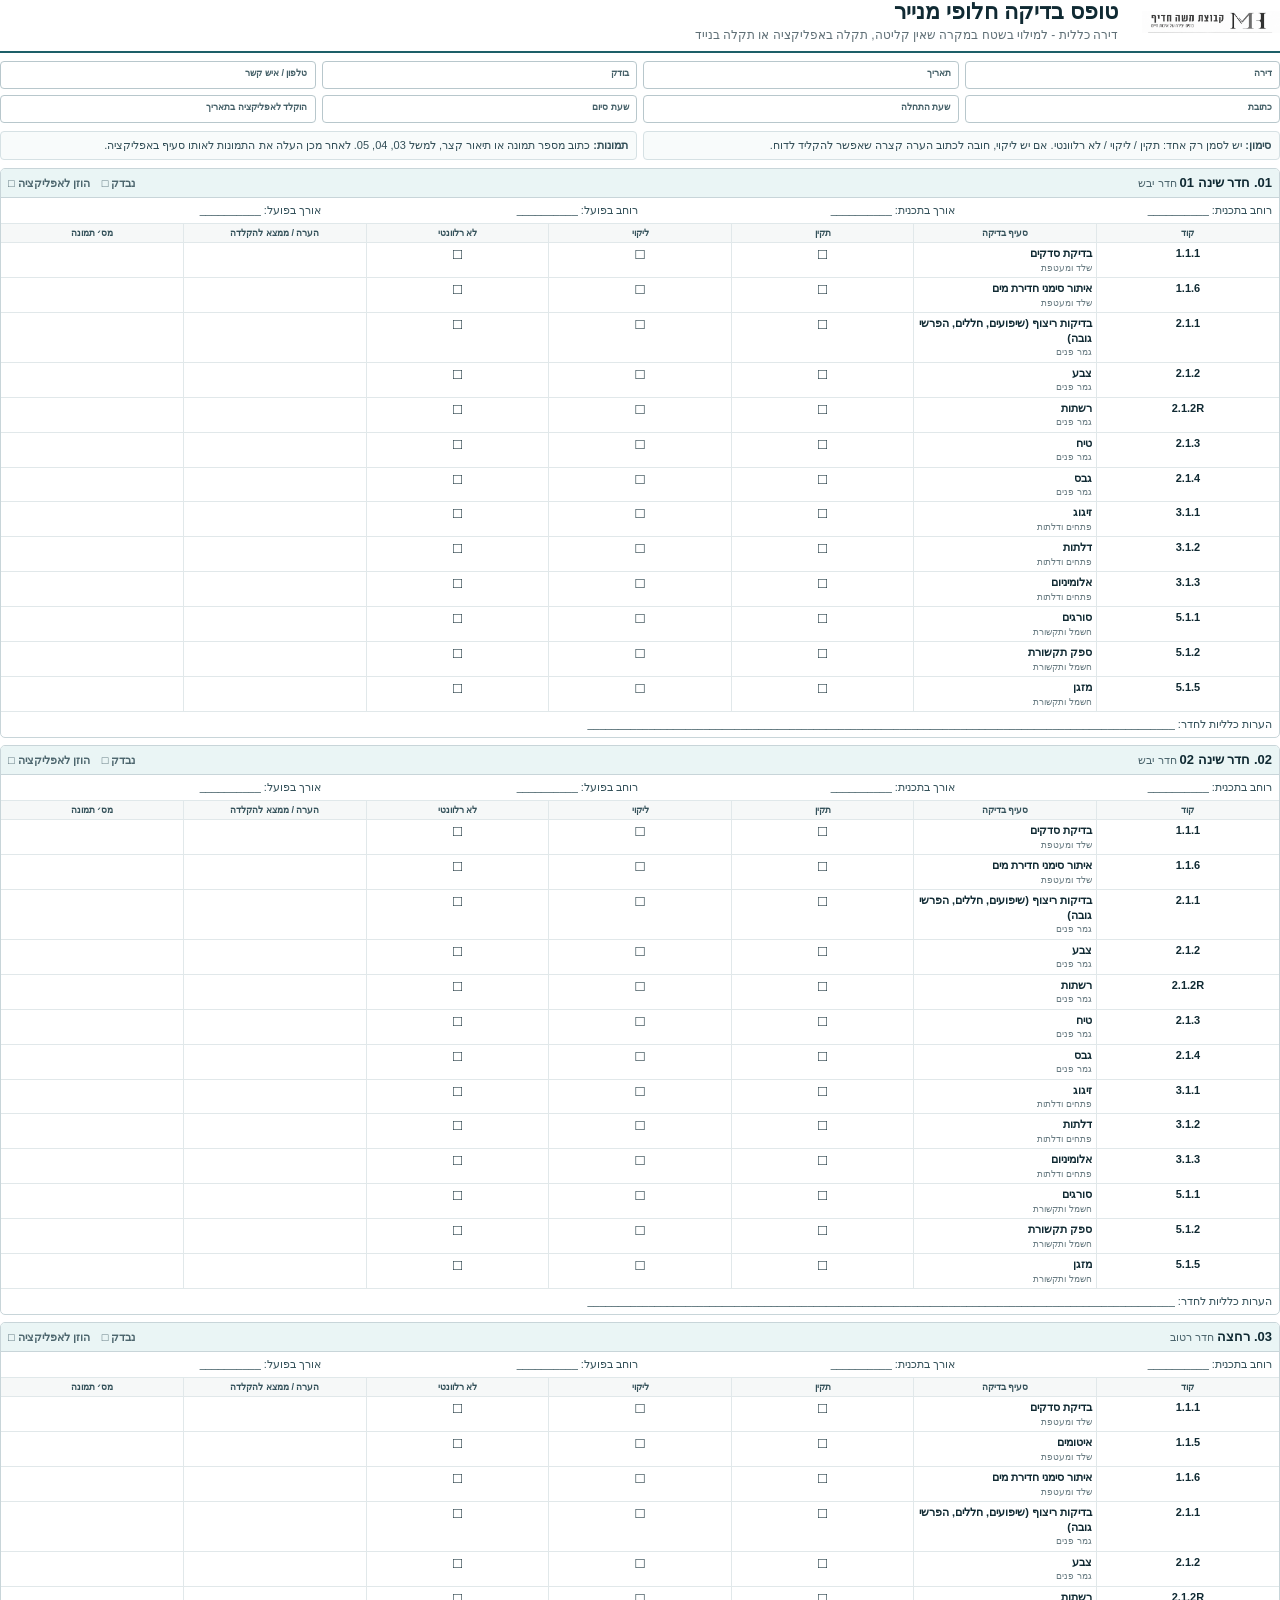
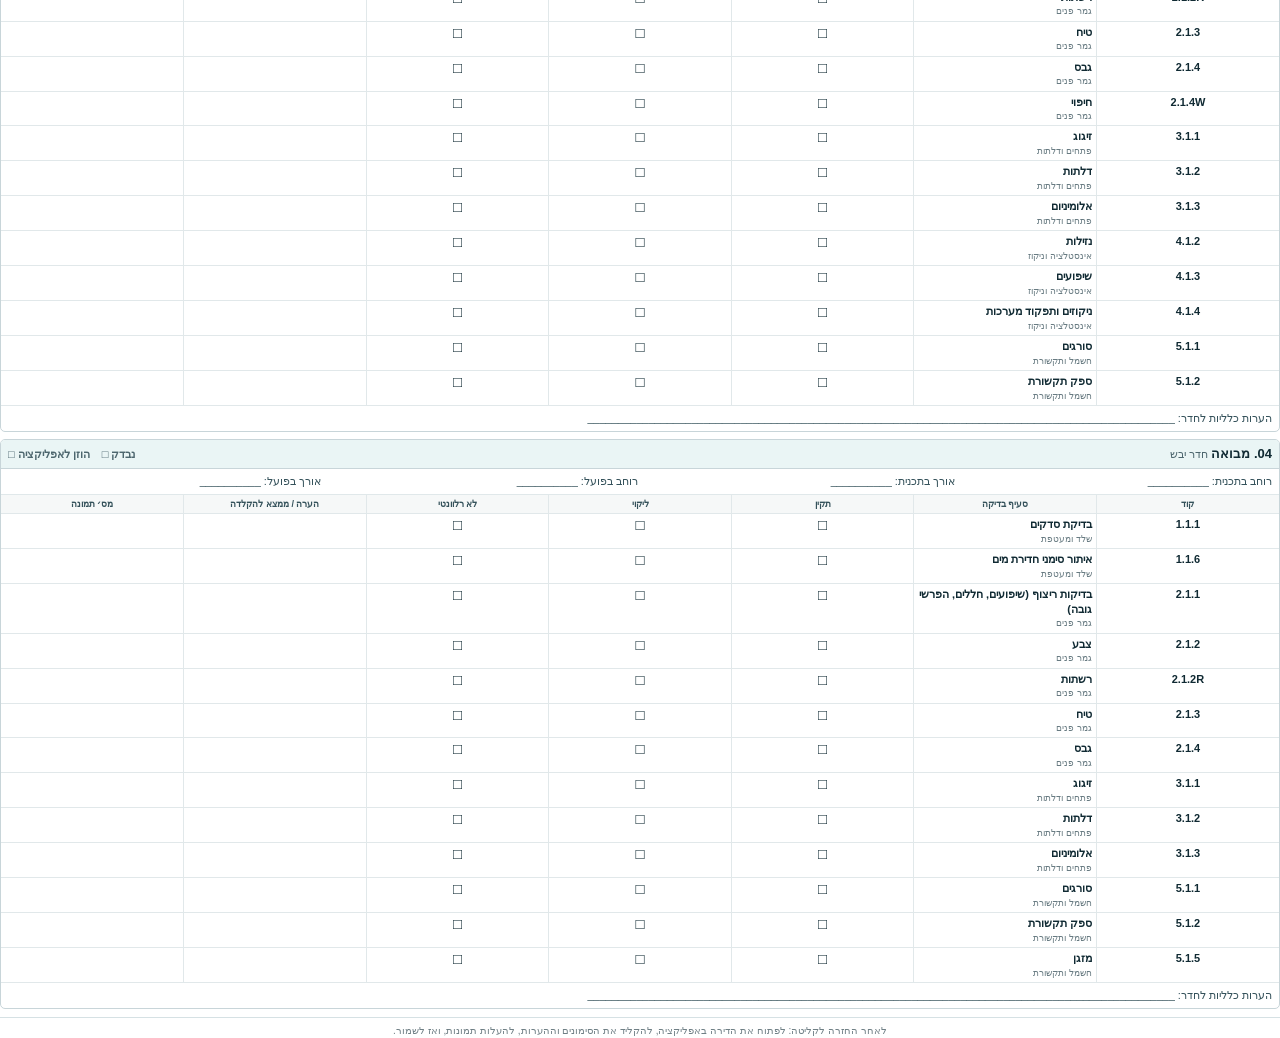
<file: paper-inspection-form.html>
<!doctype html>
<html lang="he" dir="rtl">
<head>
  <meta charset="utf-8">
  <meta name="viewport" content="width=device-width, initial-scale=1">
  <title>טופס בדיקה חלופי מנייר - דירה כללית</title>
  <style>
    @page { size: A4; margin: 10mm 8mm; }
    * { box-sizing: border-box; }
    body {
      margin: 0;
      color: #102a33;
      font-family: Arial, "Noto Sans Hebrew", sans-serif;
      font-size: 11px;
      line-height: 1.35;
      background: #fff;
    }
    header {
      display: grid;
      grid-template-columns: 148px 1fr;
      gap: 14px;
      align-items: center;
      padding-bottom: 8px;
      border-bottom: 2px solid #1d5f68;
      margin-bottom: 8px;
    }
    .logo { width: 138px; height: auto; }
    h1 { margin: 0 0 3px; font-size: 22px; line-height: 1.1; }
    .subtitle { margin: 0; color: #5f6f76; font-size: 12px; }
    .meta-grid {
      display: grid;
      grid-template-columns: repeat(4, 1fr);
      gap: 6px;
      margin: 8px 0;
    }
    .field {
      min-height: 28px;
      border: 1px solid #b8c7cc;
      border-radius: 4px;
      padding: 5px 7px;
    }
    .field strong { display: block; font-size: 9px; color: #466169; }
    .instructions {
      display: grid;
      grid-template-columns: 1fr 1fr;
      gap: 6px;
      margin-bottom: 8px;
      color: #334f58;
    }
    .instructions div {
      border: 1px solid #d6e1e4;
      border-radius: 4px;
      padding: 6px 8px;
      background: #f8fbfb;
    }
    .room {
      break-inside: avoid;
      page-break-inside: avoid;
      border: 1px solid #c8d5d9;
      border-radius: 5px;
      margin: 0 0 7px;
      overflow: hidden;
    }
    .room-head {
      display: flex;
      justify-content: space-between;
      align-items: center;
      gap: 8px;
      padding: 5px 7px;
      background: #eaf5f5;
      border-bottom: 1px solid #c8d5d9;
    }
    .room-head strong { font-size: 13px; }
    .room-head span { color: #4d666e; }
    .room-flags {
      display: flex;
      gap: 12px;
      white-space: nowrap;
      font-weight: 700;
    }
    .dimensions {
      display: grid;
      grid-template-columns: repeat(4, 1fr);
      gap: 4px;
      padding: 5px 7px;
      border-bottom: 1px solid #e0e8ea;
      color: #35525b;
    }
    table { width: 100%; border-collapse: collapse; table-layout: fixed; }
    th, td { border-bottom: 1px solid #e1e8ea; border-left: 1px solid #e1e8ea; padding: 3px 4px; vertical-align: top; }
    th { background: #f6f8f8; font-size: 9px; color: #35525b; }
    td { min-height: 22px; }
    tr:last-child td { border-bottom: 0; }
    th:last-child, td:last-child { border-left: 0; }
    .code { width: 8%; text-align: center; direction: ltr; font-weight: 700; }
    .check-name { width: 25%; font-weight: 700; }
    .check-name div { margin-top: 1px; font-weight: 400; color: #687b82; font-size: 9px; }
    .box { width: 6%; text-align: center; }
    .box::before { content: "□"; font-size: 15px; line-height: 1; }
    .notes { width: 37%; }
    .photo { width: 8%; }
    .room-notes {
      padding: 5px 7px;
      border-top: 1px solid #e1e8ea;
      min-height: 24px;
      color: #35525b;
    }
    footer {
      margin-top: 8px;
      padding-top: 6px;
      border-top: 1px solid #d6e1e4;
      color: #6f7f85;
      font-size: 10px;
      text-align: center;
    }
    @media print {
      a { color: inherit; text-decoration: none; }
    }
  </style>
</head>
<body>
  <header>
    <img class="logo" src="assets/logo-report.png" alt="לוגו">
    <div>
      <h1>טופס בדיקה חלופי מנייר</h1>
      <p class="subtitle">דירה כללית - למילוי בשטח במקרה שאין קליטה, תקלה באפליקציה או תקלה בנייד</p>
    </div>
  </header>

  <div class="meta-grid">
    <div class="field"><strong>דירה</strong></div>
    <div class="field"><strong>תאריך</strong></div>
    <div class="field"><strong>בודק</strong></div>
    <div class="field"><strong>טלפון / איש קשר</strong></div>
    <div class="field"><strong>כתובת</strong></div>
    <div class="field"><strong>שעת התחלה</strong></div>
    <div class="field"><strong>שעת סיום</strong></div>
    <div class="field"><strong>הוקלד לאפליקציה בתאריך</strong></div>
  </div>

  <div class="instructions">
    <div><strong>סימון:</strong> יש לסמן רק אחד: תקין / ליקוי / לא רלוונטי. אם יש ליקוי, חובה לכתוב הערה קצרה שאפשר להקליד לדוח.</div>
    <div><strong>תמונות:</strong> כתוב מספר תמונה או תיאור קצר, למשל 03, 04, 05. לאחר מכן העלה את התמונות לאותו סעיף באפליקציה.</div>
  </div>

  
    <section class="room">
      <div class="room-head">
        <div>
          <strong>01. חדר שינה 01</strong>
          <span>חדר יבש</span>
        </div>
        <div class="room-flags">
          <span>נבדק □</span>
          <span>הוזן לאפליקציה □</span>
        </div>
      </div>
      <div class="dimensions">
        <span>רוחב בתכנית: __________</span>
        <span>אורך בתכנית: __________</span>
        <span>רוחב בפועל: __________</span>
        <span>אורך בפועל: __________</span>
      </div>
      <table>
        <thead>
          <tr>
            <th>קוד</th>
            <th>סעיף בדיקה</th>
            <th>תקין</th>
            <th>ליקוי</th>
            <th>לא רלוונטי</th>
            <th>הערה / ממצא להקלדה</th>
            <th>מס׳ תמונה</th>
          </tr>
        </thead>
        <tbody>
      <tr>
        <td class="code">1.1.1</td>
        <td class="check-name">בדיקת סדקים<div>שלד ומעטפת</div></td>
        <td class="box"></td>
        <td class="box"></td>
        <td class="box"></td>
        <td class="notes"></td>
        <td class="photo"></td>
      </tr>
      <tr>
        <td class="code">1.1.6</td>
        <td class="check-name">איתור סימני חדירת מים<div>שלד ומעטפת</div></td>
        <td class="box"></td>
        <td class="box"></td>
        <td class="box"></td>
        <td class="notes"></td>
        <td class="photo"></td>
      </tr>
      <tr>
        <td class="code">2.1.1</td>
        <td class="check-name">בדיקות ריצוף (שיפועים, חללים, הפרשי גובה)<div>גמר פנים</div></td>
        <td class="box"></td>
        <td class="box"></td>
        <td class="box"></td>
        <td class="notes"></td>
        <td class="photo"></td>
      </tr>
      <tr>
        <td class="code">2.1.2</td>
        <td class="check-name">צבע<div>גמר פנים</div></td>
        <td class="box"></td>
        <td class="box"></td>
        <td class="box"></td>
        <td class="notes"></td>
        <td class="photo"></td>
      </tr>
      <tr>
        <td class="code">2.1.2R</td>
        <td class="check-name">רשתות<div>גמר פנים</div></td>
        <td class="box"></td>
        <td class="box"></td>
        <td class="box"></td>
        <td class="notes"></td>
        <td class="photo"></td>
      </tr>
      <tr>
        <td class="code">2.1.3</td>
        <td class="check-name">טיח<div>גמר פנים</div></td>
        <td class="box"></td>
        <td class="box"></td>
        <td class="box"></td>
        <td class="notes"></td>
        <td class="photo"></td>
      </tr>
      <tr>
        <td class="code">2.1.4</td>
        <td class="check-name">גבס<div>גמר פנים</div></td>
        <td class="box"></td>
        <td class="box"></td>
        <td class="box"></td>
        <td class="notes"></td>
        <td class="photo"></td>
      </tr>
      <tr>
        <td class="code">3.1.1</td>
        <td class="check-name">זיגוג<div>פתחים ודלתות</div></td>
        <td class="box"></td>
        <td class="box"></td>
        <td class="box"></td>
        <td class="notes"></td>
        <td class="photo"></td>
      </tr>
      <tr>
        <td class="code">3.1.2</td>
        <td class="check-name">דלתות<div>פתחים ודלתות</div></td>
        <td class="box"></td>
        <td class="box"></td>
        <td class="box"></td>
        <td class="notes"></td>
        <td class="photo"></td>
      </tr>
      <tr>
        <td class="code">3.1.3</td>
        <td class="check-name">אלומיניום<div>פתחים ודלתות</div></td>
        <td class="box"></td>
        <td class="box"></td>
        <td class="box"></td>
        <td class="notes"></td>
        <td class="photo"></td>
      </tr>
      <tr>
        <td class="code">5.1.1</td>
        <td class="check-name">סורגים<div>חשמל ותקשורת</div></td>
        <td class="box"></td>
        <td class="box"></td>
        <td class="box"></td>
        <td class="notes"></td>
        <td class="photo"></td>
      </tr>
      <tr>
        <td class="code">5.1.2</td>
        <td class="check-name">ספק תקשורת<div>חשמל ותקשורת</div></td>
        <td class="box"></td>
        <td class="box"></td>
        <td class="box"></td>
        <td class="notes"></td>
        <td class="photo"></td>
      </tr>
      <tr>
        <td class="code">5.1.5</td>
        <td class="check-name">מזגן<div>חשמל ותקשורת</div></td>
        <td class="box"></td>
        <td class="box"></td>
        <td class="box"></td>
        <td class="notes"></td>
        <td class="photo"></td>
      </tr></tbody>
      </table>
      <div class="room-notes">הערות כלליות לחדר: ________________________________________________________________________________________________</div>
    </section>

    <section class="room">
      <div class="room-head">
        <div>
          <strong>02. חדר שינה 02</strong>
          <span>חדר יבש</span>
        </div>
        <div class="room-flags">
          <span>נבדק □</span>
          <span>הוזן לאפליקציה □</span>
        </div>
      </div>
      <div class="dimensions">
        <span>רוחב בתכנית: __________</span>
        <span>אורך בתכנית: __________</span>
        <span>רוחב בפועל: __________</span>
        <span>אורך בפועל: __________</span>
      </div>
      <table>
        <thead>
          <tr>
            <th>קוד</th>
            <th>סעיף בדיקה</th>
            <th>תקין</th>
            <th>ליקוי</th>
            <th>לא רלוונטי</th>
            <th>הערה / ממצא להקלדה</th>
            <th>מס׳ תמונה</th>
          </tr>
        </thead>
        <tbody>
      <tr>
        <td class="code">1.1.1</td>
        <td class="check-name">בדיקת סדקים<div>שלד ומעטפת</div></td>
        <td class="box"></td>
        <td class="box"></td>
        <td class="box"></td>
        <td class="notes"></td>
        <td class="photo"></td>
      </tr>
      <tr>
        <td class="code">1.1.6</td>
        <td class="check-name">איתור סימני חדירת מים<div>שלד ומעטפת</div></td>
        <td class="box"></td>
        <td class="box"></td>
        <td class="box"></td>
        <td class="notes"></td>
        <td class="photo"></td>
      </tr>
      <tr>
        <td class="code">2.1.1</td>
        <td class="check-name">בדיקות ריצוף (שיפועים, חללים, הפרשי גובה)<div>גמר פנים</div></td>
        <td class="box"></td>
        <td class="box"></td>
        <td class="box"></td>
        <td class="notes"></td>
        <td class="photo"></td>
      </tr>
      <tr>
        <td class="code">2.1.2</td>
        <td class="check-name">צבע<div>גמר פנים</div></td>
        <td class="box"></td>
        <td class="box"></td>
        <td class="box"></td>
        <td class="notes"></td>
        <td class="photo"></td>
      </tr>
      <tr>
        <td class="code">2.1.2R</td>
        <td class="check-name">רשתות<div>גמר פנים</div></td>
        <td class="box"></td>
        <td class="box"></td>
        <td class="box"></td>
        <td class="notes"></td>
        <td class="photo"></td>
      </tr>
      <tr>
        <td class="code">2.1.3</td>
        <td class="check-name">טיח<div>גמר פנים</div></td>
        <td class="box"></td>
        <td class="box"></td>
        <td class="box"></td>
        <td class="notes"></td>
        <td class="photo"></td>
      </tr>
      <tr>
        <td class="code">2.1.4</td>
        <td class="check-name">גבס<div>גמר פנים</div></td>
        <td class="box"></td>
        <td class="box"></td>
        <td class="box"></td>
        <td class="notes"></td>
        <td class="photo"></td>
      </tr>
      <tr>
        <td class="code">3.1.1</td>
        <td class="check-name">זיגוג<div>פתחים ודלתות</div></td>
        <td class="box"></td>
        <td class="box"></td>
        <td class="box"></td>
        <td class="notes"></td>
        <td class="photo"></td>
      </tr>
      <tr>
        <td class="code">3.1.2</td>
        <td class="check-name">דלתות<div>פתחים ודלתות</div></td>
        <td class="box"></td>
        <td class="box"></td>
        <td class="box"></td>
        <td class="notes"></td>
        <td class="photo"></td>
      </tr>
      <tr>
        <td class="code">3.1.3</td>
        <td class="check-name">אלומיניום<div>פתחים ודלתות</div></td>
        <td class="box"></td>
        <td class="box"></td>
        <td class="box"></td>
        <td class="notes"></td>
        <td class="photo"></td>
      </tr>
      <tr>
        <td class="code">5.1.1</td>
        <td class="check-name">סורגים<div>חשמל ותקשורת</div></td>
        <td class="box"></td>
        <td class="box"></td>
        <td class="box"></td>
        <td class="notes"></td>
        <td class="photo"></td>
      </tr>
      <tr>
        <td class="code">5.1.2</td>
        <td class="check-name">ספק תקשורת<div>חשמל ותקשורת</div></td>
        <td class="box"></td>
        <td class="box"></td>
        <td class="box"></td>
        <td class="notes"></td>
        <td class="photo"></td>
      </tr>
      <tr>
        <td class="code">5.1.5</td>
        <td class="check-name">מזגן<div>חשמל ותקשורת</div></td>
        <td class="box"></td>
        <td class="box"></td>
        <td class="box"></td>
        <td class="notes"></td>
        <td class="photo"></td>
      </tr></tbody>
      </table>
      <div class="room-notes">הערות כלליות לחדר: ________________________________________________________________________________________________</div>
    </section>

    <section class="room">
      <div class="room-head">
        <div>
          <strong>03. רחצה</strong>
          <span>חדר רטוב</span>
        </div>
        <div class="room-flags">
          <span>נבדק □</span>
          <span>הוזן לאפליקציה □</span>
        </div>
      </div>
      <div class="dimensions">
        <span>רוחב בתכנית: __________</span>
        <span>אורך בתכנית: __________</span>
        <span>רוחב בפועל: __________</span>
        <span>אורך בפועל: __________</span>
      </div>
      <table>
        <thead>
          <tr>
            <th>קוד</th>
            <th>סעיף בדיקה</th>
            <th>תקין</th>
            <th>ליקוי</th>
            <th>לא רלוונטי</th>
            <th>הערה / ממצא להקלדה</th>
            <th>מס׳ תמונה</th>
          </tr>
        </thead>
        <tbody>
      <tr>
        <td class="code">1.1.1</td>
        <td class="check-name">בדיקת סדקים<div>שלד ומעטפת</div></td>
        <td class="box"></td>
        <td class="box"></td>
        <td class="box"></td>
        <td class="notes"></td>
        <td class="photo"></td>
      </tr>
      <tr>
        <td class="code">1.1.5</td>
        <td class="check-name">איטומים<div>שלד ומעטפת</div></td>
        <td class="box"></td>
        <td class="box"></td>
        <td class="box"></td>
        <td class="notes"></td>
        <td class="photo"></td>
      </tr>
      <tr>
        <td class="code">1.1.6</td>
        <td class="check-name">איתור סימני חדירת מים<div>שלד ומעטפת</div></td>
        <td class="box"></td>
        <td class="box"></td>
        <td class="box"></td>
        <td class="notes"></td>
        <td class="photo"></td>
      </tr>
      <tr>
        <td class="code">2.1.1</td>
        <td class="check-name">בדיקות ריצוף (שיפועים, חללים, הפרשי גובה)<div>גמר פנים</div></td>
        <td class="box"></td>
        <td class="box"></td>
        <td class="box"></td>
        <td class="notes"></td>
        <td class="photo"></td>
      </tr>
      <tr>
        <td class="code">2.1.2</td>
        <td class="check-name">צבע<div>גמר פנים</div></td>
        <td class="box"></td>
        <td class="box"></td>
        <td class="box"></td>
        <td class="notes"></td>
        <td class="photo"></td>
      </tr>
      <tr>
        <td class="code">2.1.2R</td>
        <td class="check-name">רשתות<div>גמר פנים</div></td>
        <td class="box"></td>
        <td class="box"></td>
        <td class="box"></td>
        <td class="notes"></td>
        <td class="photo"></td>
      </tr>
      <tr>
        <td class="code">2.1.3</td>
        <td class="check-name">טיח<div>גמר פנים</div></td>
        <td class="box"></td>
        <td class="box"></td>
        <td class="box"></td>
        <td class="notes"></td>
        <td class="photo"></td>
      </tr>
      <tr>
        <td class="code">2.1.4</td>
        <td class="check-name">גבס<div>גמר פנים</div></td>
        <td class="box"></td>
        <td class="box"></td>
        <td class="box"></td>
        <td class="notes"></td>
        <td class="photo"></td>
      </tr>
      <tr>
        <td class="code">2.1.4W</td>
        <td class="check-name">חיפוי<div>גמר פנים</div></td>
        <td class="box"></td>
        <td class="box"></td>
        <td class="box"></td>
        <td class="notes"></td>
        <td class="photo"></td>
      </tr>
      <tr>
        <td class="code">3.1.1</td>
        <td class="check-name">זיגוג<div>פתחים ודלתות</div></td>
        <td class="box"></td>
        <td class="box"></td>
        <td class="box"></td>
        <td class="notes"></td>
        <td class="photo"></td>
      </tr>
      <tr>
        <td class="code">3.1.2</td>
        <td class="check-name">דלתות<div>פתחים ודלתות</div></td>
        <td class="box"></td>
        <td class="box"></td>
        <td class="box"></td>
        <td class="notes"></td>
        <td class="photo"></td>
      </tr>
      <tr>
        <td class="code">3.1.3</td>
        <td class="check-name">אלומיניום<div>פתחים ודלתות</div></td>
        <td class="box"></td>
        <td class="box"></td>
        <td class="box"></td>
        <td class="notes"></td>
        <td class="photo"></td>
      </tr>
      <tr>
        <td class="code">4.1.2</td>
        <td class="check-name">נזילות<div>אינסטלציה וניקוז</div></td>
        <td class="box"></td>
        <td class="box"></td>
        <td class="box"></td>
        <td class="notes"></td>
        <td class="photo"></td>
      </tr>
      <tr>
        <td class="code">4.1.3</td>
        <td class="check-name">שיפועים<div>אינסטלציה וניקוז</div></td>
        <td class="box"></td>
        <td class="box"></td>
        <td class="box"></td>
        <td class="notes"></td>
        <td class="photo"></td>
      </tr>
      <tr>
        <td class="code">4.1.4</td>
        <td class="check-name">ניקוזים ותפקוד מערכות<div>אינסטלציה וניקוז</div></td>
        <td class="box"></td>
        <td class="box"></td>
        <td class="box"></td>
        <td class="notes"></td>
        <td class="photo"></td>
      </tr>
      <tr>
        <td class="code">5.1.1</td>
        <td class="check-name">סורגים<div>חשמל ותקשורת</div></td>
        <td class="box"></td>
        <td class="box"></td>
        <td class="box"></td>
        <td class="notes"></td>
        <td class="photo"></td>
      </tr>
      <tr>
        <td class="code">5.1.2</td>
        <td class="check-name">ספק תקשורת<div>חשמל ותקשורת</div></td>
        <td class="box"></td>
        <td class="box"></td>
        <td class="box"></td>
        <td class="notes"></td>
        <td class="photo"></td>
      </tr></tbody>
      </table>
      <div class="room-notes">הערות כלליות לחדר: ________________________________________________________________________________________________</div>
    </section>

    <section class="room">
      <div class="room-head">
        <div>
          <strong>04. מבואה</strong>
          <span>חדר יבש</span>
        </div>
        <div class="room-flags">
          <span>נבדק □</span>
          <span>הוזן לאפליקציה □</span>
        </div>
      </div>
      <div class="dimensions">
        <span>רוחב בתכנית: __________</span>
        <span>אורך בתכנית: __________</span>
        <span>רוחב בפועל: __________</span>
        <span>אורך בפועל: __________</span>
      </div>
      <table>
        <thead>
          <tr>
            <th>קוד</th>
            <th>סעיף בדיקה</th>
            <th>תקין</th>
            <th>ליקוי</th>
            <th>לא רלוונטי</th>
            <th>הערה / ממצא להקלדה</th>
            <th>מס׳ תמונה</th>
          </tr>
        </thead>
        <tbody>
      <tr>
        <td class="code">1.1.1</td>
        <td class="check-name">בדיקת סדקים<div>שלד ומעטפת</div></td>
        <td class="box"></td>
        <td class="box"></td>
        <td class="box"></td>
        <td class="notes"></td>
        <td class="photo"></td>
      </tr>
      <tr>
        <td class="code">1.1.6</td>
        <td class="check-name">איתור סימני חדירת מים<div>שלד ומעטפת</div></td>
        <td class="box"></td>
        <td class="box"></td>
        <td class="box"></td>
        <td class="notes"></td>
        <td class="photo"></td>
      </tr>
      <tr>
        <td class="code">2.1.1</td>
        <td class="check-name">בדיקות ריצוף (שיפועים, חללים, הפרשי גובה)<div>גמר פנים</div></td>
        <td class="box"></td>
        <td class="box"></td>
        <td class="box"></td>
        <td class="notes"></td>
        <td class="photo"></td>
      </tr>
      <tr>
        <td class="code">2.1.2</td>
        <td class="check-name">צבע<div>גמר פנים</div></td>
        <td class="box"></td>
        <td class="box"></td>
        <td class="box"></td>
        <td class="notes"></td>
        <td class="photo"></td>
      </tr>
      <tr>
        <td class="code">2.1.2R</td>
        <td class="check-name">רשתות<div>גמר פנים</div></td>
        <td class="box"></td>
        <td class="box"></td>
        <td class="box"></td>
        <td class="notes"></td>
        <td class="photo"></td>
      </tr>
      <tr>
        <td class="code">2.1.3</td>
        <td class="check-name">טיח<div>גמר פנים</div></td>
        <td class="box"></td>
        <td class="box"></td>
        <td class="box"></td>
        <td class="notes"></td>
        <td class="photo"></td>
      </tr>
      <tr>
        <td class="code">2.1.4</td>
        <td class="check-name">גבס<div>גמר פנים</div></td>
        <td class="box"></td>
        <td class="box"></td>
        <td class="box"></td>
        <td class="notes"></td>
        <td class="photo"></td>
      </tr>
      <tr>
        <td class="code">3.1.1</td>
        <td class="check-name">זיגוג<div>פתחים ודלתות</div></td>
        <td class="box"></td>
        <td class="box"></td>
        <td class="box"></td>
        <td class="notes"></td>
        <td class="photo"></td>
      </tr>
      <tr>
        <td class="code">3.1.2</td>
        <td class="check-name">דלתות<div>פתחים ודלתות</div></td>
        <td class="box"></td>
        <td class="box"></td>
        <td class="box"></td>
        <td class="notes"></td>
        <td class="photo"></td>
      </tr>
      <tr>
        <td class="code">3.1.3</td>
        <td class="check-name">אלומיניום<div>פתחים ודלתות</div></td>
        <td class="box"></td>
        <td class="box"></td>
        <td class="box"></td>
        <td class="notes"></td>
        <td class="photo"></td>
      </tr>
      <tr>
        <td class="code">5.1.1</td>
        <td class="check-name">סורגים<div>חשמל ותקשורת</div></td>
        <td class="box"></td>
        <td class="box"></td>
        <td class="box"></td>
        <td class="notes"></td>
        <td class="photo"></td>
      </tr>
      <tr>
        <td class="code">5.1.2</td>
        <td class="check-name">ספק תקשורת<div>חשמל ותקשורת</div></td>
        <td class="box"></td>
        <td class="box"></td>
        <td class="box"></td>
        <td class="notes"></td>
        <td class="photo"></td>
      </tr>
      <tr>
        <td class="code">5.1.5</td>
        <td class="check-name">מזגן<div>חשמל ותקשורת</div></td>
        <td class="box"></td>
        <td class="box"></td>
        <td class="box"></td>
        <td class="notes"></td>
        <td class="photo"></td>
      </tr></tbody>
      </table>
      <div class="room-notes">הערות כלליות לחדר: ________________________________________________________________________________________________</div>
    </section>

  <footer>לאחר החזרה לקליטה: לפתוח את הדירה באפליקציה, להקליד את הסימונים וההערות, להעלות תמונות, ואז לשמור.</footer>
</body>
</html>
</file>
